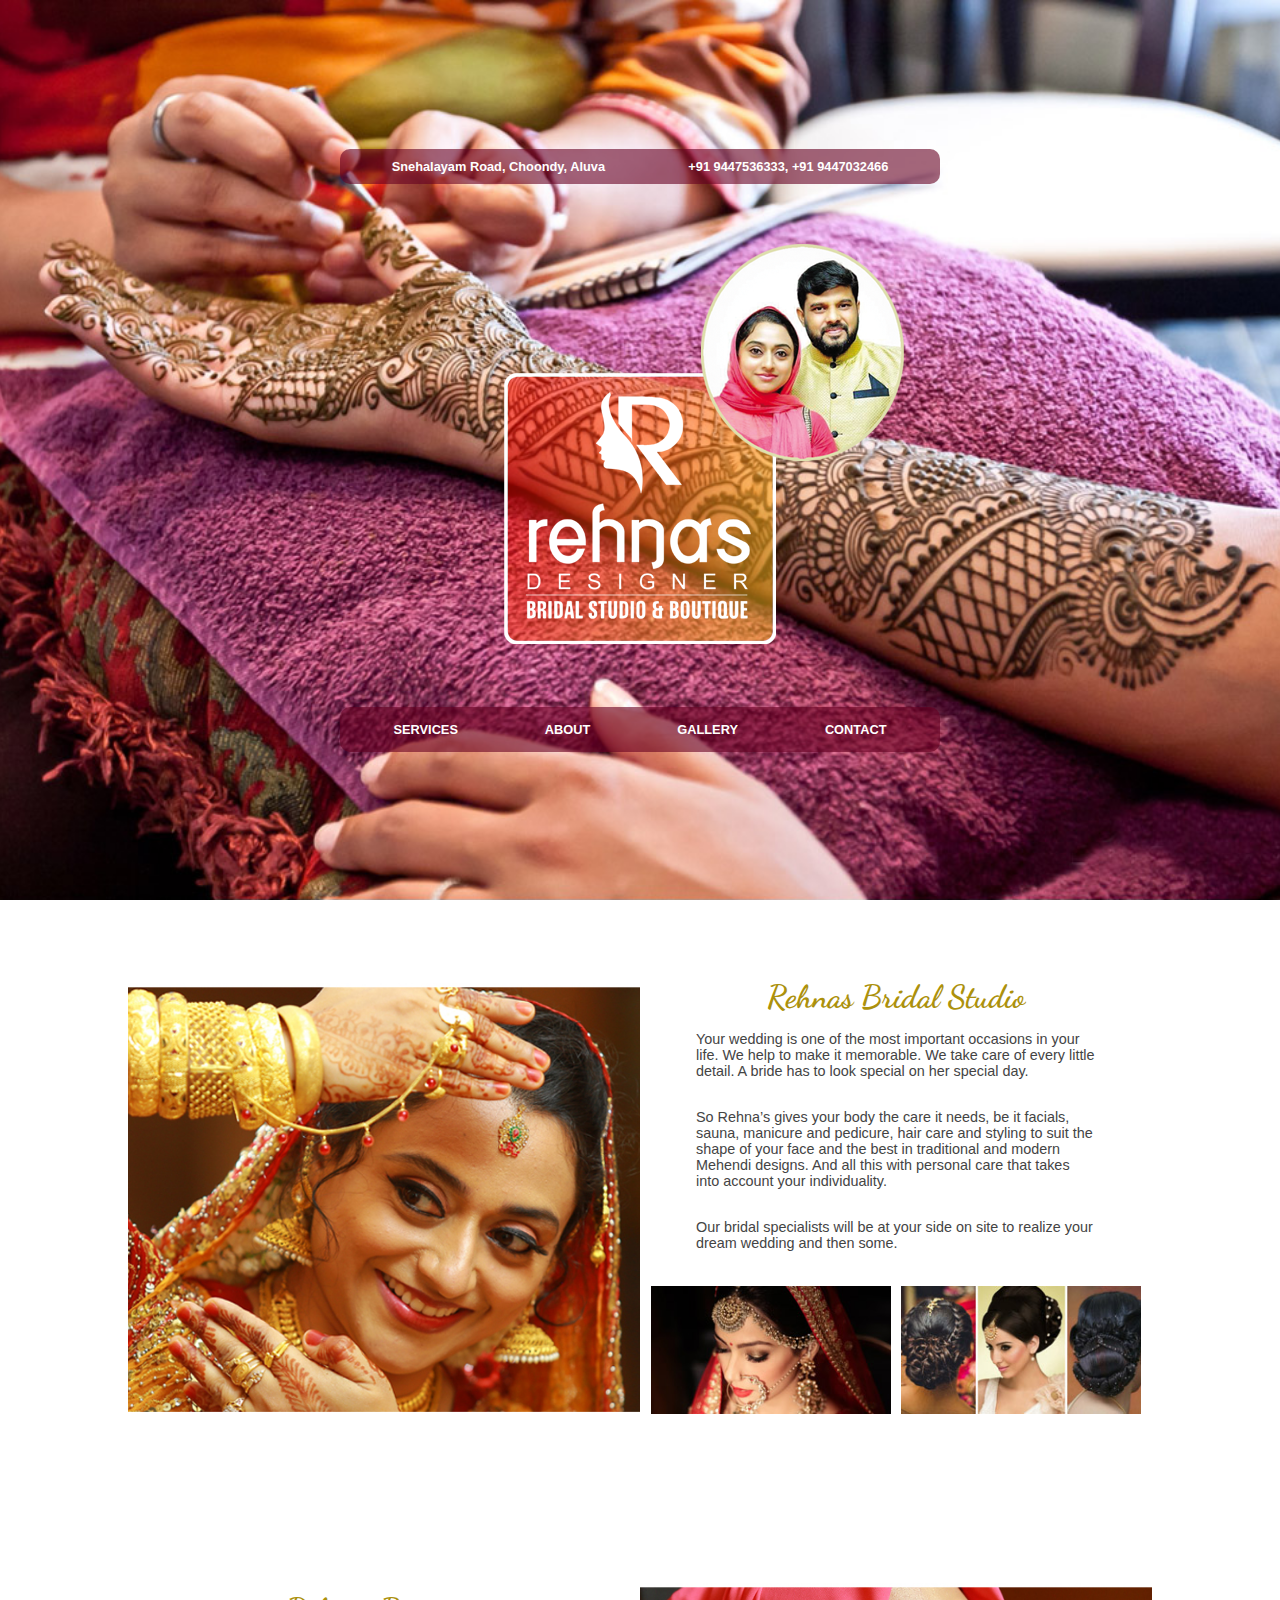
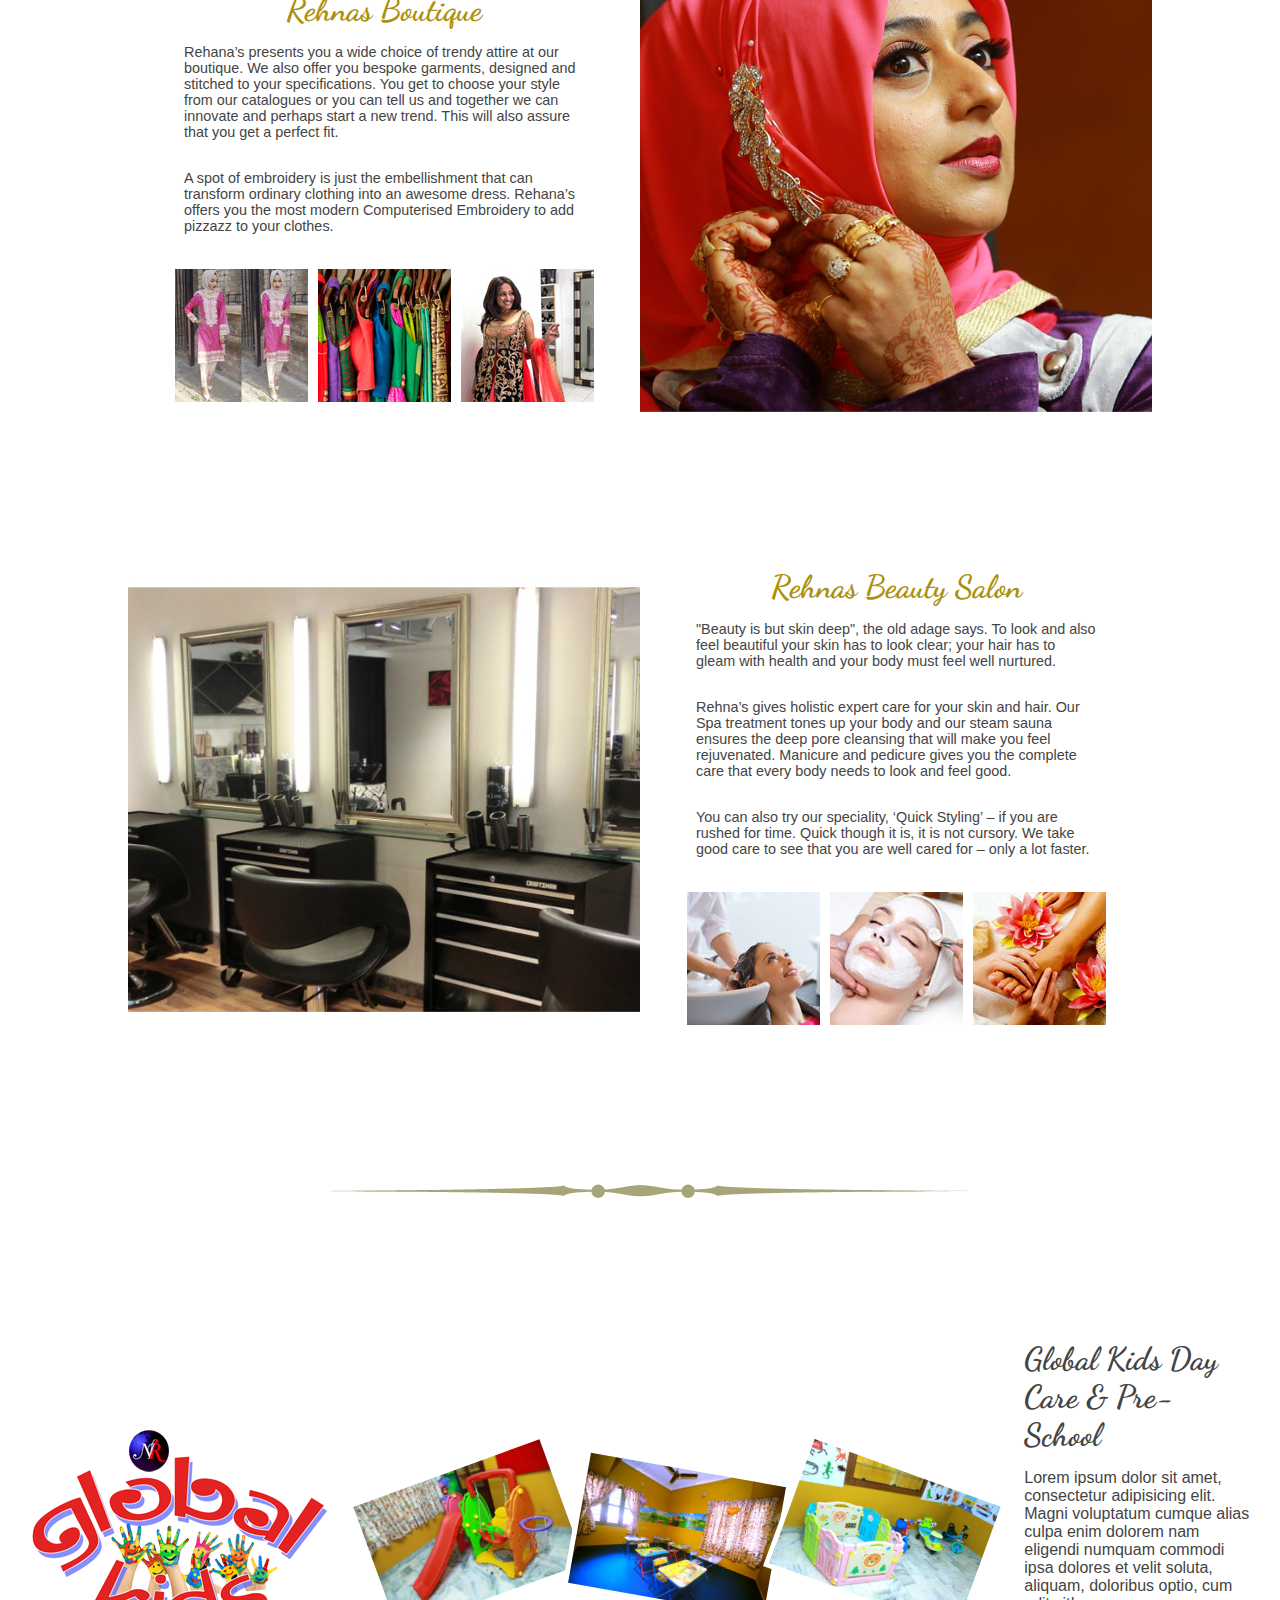
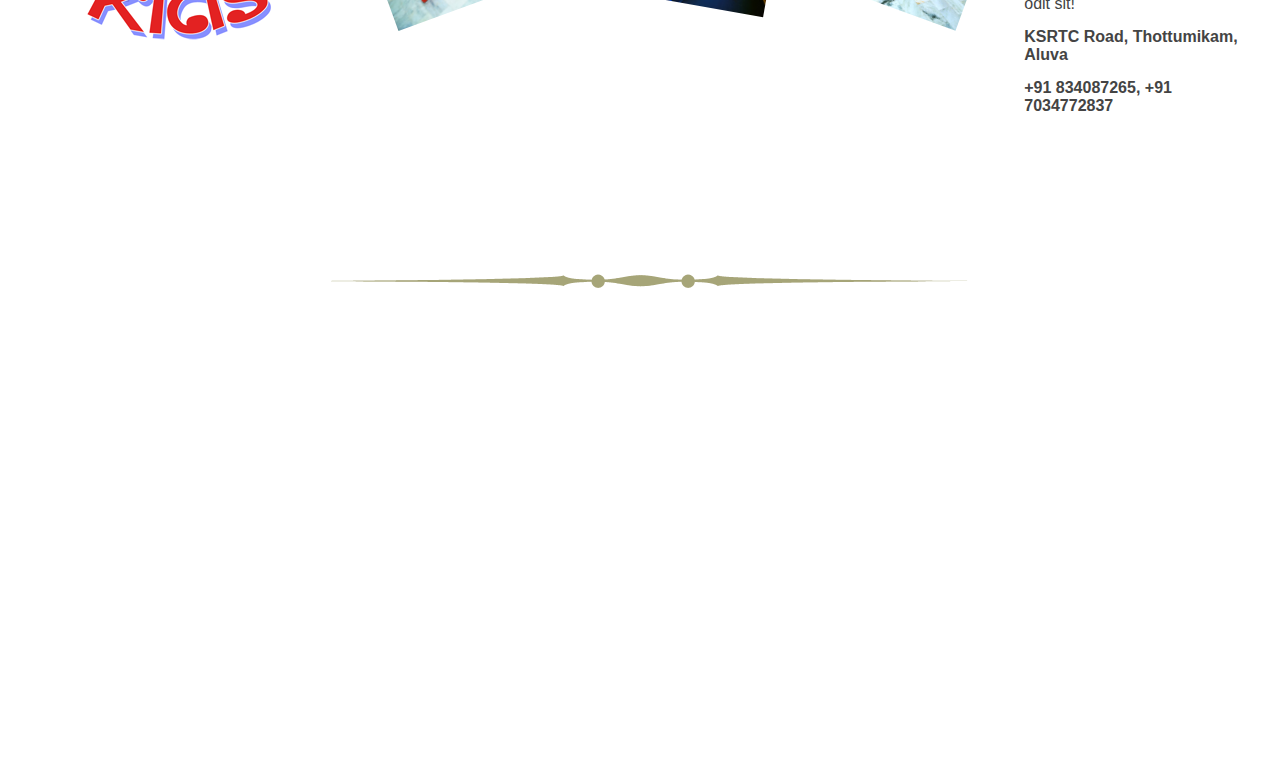
<file: index.html>
<!DOCTYPE html>
<html lang="en">
<head>
    <meta charset="UTF-8">
    <meta name="viewport" content="width=device-width, initial-scale=1">
    
    <!-- ICON -->    
    <link rel="apple-touch-icon" sizes="57x57" href="icon/apple-icon-57x57.png">
    <link rel="apple-touch-icon" sizes="60x60" href="icon/apple-icon-60x60.png">
    <link rel="apple-touch-icon" sizes="72x72" href="icon/apple-icon-72x72.png">
    <link rel="apple-touch-icon" sizes="76x76" href="icon/apple-icon-76x76.png">
    <link rel="apple-touch-icon" sizes="114x114" href="icon/apple-icon-114x114.png">
    <link rel="apple-touch-icon" sizes="120x120" href="icon/apple-icon-120x120.png">
    <link rel="apple-touch-icon" sizes="144x144" href="icon/apple-icon-144x144.png">
    <link rel="apple-touch-icon" sizes="152x152" href="icon/apple-icon-152x152.png">
    <link rel="apple-touch-icon" sizes="180x180" href="icon/apple-icon-180x180.png">
    <link rel="icon" type="image/png" sizes="192x192"  href="icon/android-icon-192x192.png">
    <link rel="icon" type="image/png" sizes="32x32" href="icon/favicon-32x32.png">
    <link rel="icon" type="image/png" sizes="96x96" href="icon/favicon-96x96.png">
    <link rel="icon" type="image/png" sizes="16x16" href="icon/favicon-16x16.png">
    <link rel="manifest" href="icon/manifest.json">
    <meta name="msapplication-TileColor" content="#ffffff">
    <meta name="msapplication-TileImage" content="icon/ms-icon-144x144.png">
    <meta name="theme-color" content="#ffffff">
    
    <link rel="stylesheet" href="css/rehnas.css">
    <link rel="stylesheet" href="css/slideshow.css">
    
    <title>Rehnas Designer - Bridal Studio | Boutique | Beauty Salon</title>
</head>
<body>
   
<header class="intro-header">
       
    <div class="slideshow">
        <div class="slideshow-image"></div>
        <div class="slideshow-image"></div>
        <div class="slideshow-image"></div>
    </div>
        
    <div class="block-w_half">
        <div class="add-contact">
            <div class="address">Snehalayam Road, Choondy, Aluva</div>
            <div class="phone">+91 9447536333, +91 9447032466</div>
        </div>

        <div class="logo">
            <img src="images/logo_big.png" alt="rehnas designer logo">
        </div>

        <nav class="intro-nav">
            <div class="nav-toggle">menu</div>
            <div class="drop-dwn">
                <a href="services.html">services</a>    
                <div class="intro-service-links">
                    <a href="#" class="service-link">
                        <span>Rehnas Bridal Studio</span>
                    </a>

                    <a href="#" class="service-link">
                        <span>Rehnas Boutique</span>
                    </a>

                    <a href="#" class="service-link">
                        <span>Rehnas Beauty Salon</span>
                    </a>
                </div>
            </div>
            <a href="about.html">about</a>
            <a href="gallery.html">gallery</a>
            <a href="contact.html">contact</a>
        </nav>
    </div>
    
<!--
    <div class="intro-img">
        <img src="images/intro-head_bg.png" alt="">
        <p class="intro-msg">
            Navas' &amp; Rehna welcomes you.
        </p>
    </div>
-->
</header>
   
<section class="intro-services">
   <div class="intro-service-block">
        <div class="intro-service-content">
            <h2>Rehnas Bridal Studio</h2>
            <p>
                Your wedding is one of the most important occasions in your life. We help to make it memorable. We take care of every little detail. A bride has to look special on her special day.
            </p>
            <p>
                So Rehna’s gives your body the care it needs, be it facials, sauna, manicure and pedicure, hair care and styling to suit the shape of your face and the best in traditional and modern Mehendi designs. And all this with personal care that takes into account your individuality.
            </p>
            <p>
                Our bridal specialists will be at your side on site to realize your dream wedding and then some.
            </p>
            <div class="service-promo">
                <div>
                    <img src="images/service-promo-bride01.jpg" alt="">
                </div>
                <div>
                    <img src="images/service-promo-bride02.jpg" alt="">
                </div>   
            </div>
        </div>
   </div>

   <div class="intro-service-block">
        <div class="intro-service-content">
            <h2>Rehnas Boutique</h2>
            <p>
                Rehana’s presents you a wide choice of trendy attire at our boutique. We also offer you bespoke garments, designed and stitched to your specifications. You get to choose your style from our catalogues or you can tell us and together we can innovate and perhaps start a new trend. This will also assure that you get a perfect fit.
            </p>
            <p>
                A spot of embroidery is just the embellishment that can transform ordinary clothing into an awesome dress. Rehana’s offers you the most modern Computerised Embroidery to add pizzazz to your clothes.
            </p>
            <div class="service-promo">
                <div>
                    <img src="images/service-promo-boutique01.jpg" alt="">
                </div>
                <div>
                    <img src="images/service-promo-boutique02.jpg" alt="">
                </div>                
                <div>
                    <img src="images/service-promo-boutique03.jpg" alt="">
                </div>
            </div>
        </div>
   </div>

   <div class="intro-service-block">
        <div class="intro-service-content">
            <h2>Rehnas Beauty Salon</h2>
            <p>
                "Beauty is but skin deep", the old adage says. To look and also feel beautiful your skin has to look clear; your hair has to gleam with health and your body must feel well nurtured.
            </p>
            <p>
                Rehna’s gives holistic expert care for your skin and hair. Our Spa treatment tones up your body and our steam sauna ensures the deep pore cleansing that will make you feel rejuvenated. Manicure and pedicure gives you the complete care that every body needs to look and feel good.
            </p>
            <p>
                You can also try our speciality, ‘Quick Styling’ – if you are rushed for time. Quick though it is, it is not cursory. We take good care to see that you are well cared for – only a lot faster.
            </p>
            <div class="service-promo">
                <div>
                    <img src="images/service-promo01.jpg" alt="">
                </div>
                <div>
                    <img src="images/service-promo02.jpg" alt="">
                </div>                
                <div>
                    <img src="images/service-promo03.jpg" alt="">
                </div>
            </div>
        </div>
   </div>
</section>

<hr class="section-seperator">

<section class="global-kids-banner">
    <div class="logo">
        <img src="images/global-kids-logo.png" alt="">
    </div>
    <div class="global-kids-pics">
        <div class="gbk-item">
            <img src="images/global-kids_item01.jpg" alt="">
        </div>
        <div class="gbk-item">
            <img src="images/global-kids_item02.jpg" alt="">
        </div>
        <div class="gbk-item">
            <img src="images/global-kids_item03.jpg" alt="">
        </div>
    </div>
    <div class="global-kids-content">
        <h2>Global Kids Day Care &amp; Pre-School</h2>        
        <p class="gbk-deets"> 
            Lorem ipsum dolor sit amet, consectetur adipisicing elit. Magni voluptatum cumque alias culpa enim dolorem nam eligendi numquam commodi ipsa dolores et velit soluta, aliquam, doloribus optio, cum odit sit!
        </p>     
        <p class="gbk-deets">
            <b>KSRTC Road, Thottumikam, Aluva</b>
        </p> 
        <p class="gbk-deets">
            <b>+91 834087265, +91 7034772837</b>
        </p>
    </div>
</section>

<hr class="section-seperator">
   
<footer class="main-footer">
    
</footer>
    
<script src="js/jq.js"></script>
<script>
    function debugLayout(t,e) {
        t == "on" ? $(e).css("outline", "1px solid red") : $(e).css("outline", "0");
    }
    
    $("body").on("keydown", function(e){
        if(e.keyCode == 65) {
            debugLayout("on","*");
            }
        if(e.keyCode == 83) {
            debugLayout("off","*");
            }
    });
    
    $(".nav-toggle").on("click",function(){
        $(".intro-nav").toggleClass("open-nav"); 
        if ($(this).html() == "close") {
            $(this).html("menu");
            } else {
                $(this).html("close");
            }
    });
    
    $(function () {
	
		var header = $('.block-w_half');
        
		var mark = $('.intro-service-links');
	
        var top = mark.offset().top - parseFloat(mark.css('margin-top').replace(/auto/, 0));

        $(window).on('scroll', function(event) {
            // what the y position of the scroll is
            var y = $(this).scrollTop();

            // whether that's below the form
            if (y >= top) {
                // if so, ad the fixed class
                if ( header.is('.fixed-header') ) {
                    return;
                    $(".block-w_half .logo img").attr("src", "images/logo_small.png")
                }
                header.addClass('fixed-header');
                $(".block-w_half .logo img").attr("src", "images/logo_small.png")
            } else {
                // otherwise remove it
                header.removeClass('fixed-header');
                $(".block-w_half .logo img").attr("src", "images/logo_big.png")
            }
        });

    });
</script>

</body>
</html>
</file>
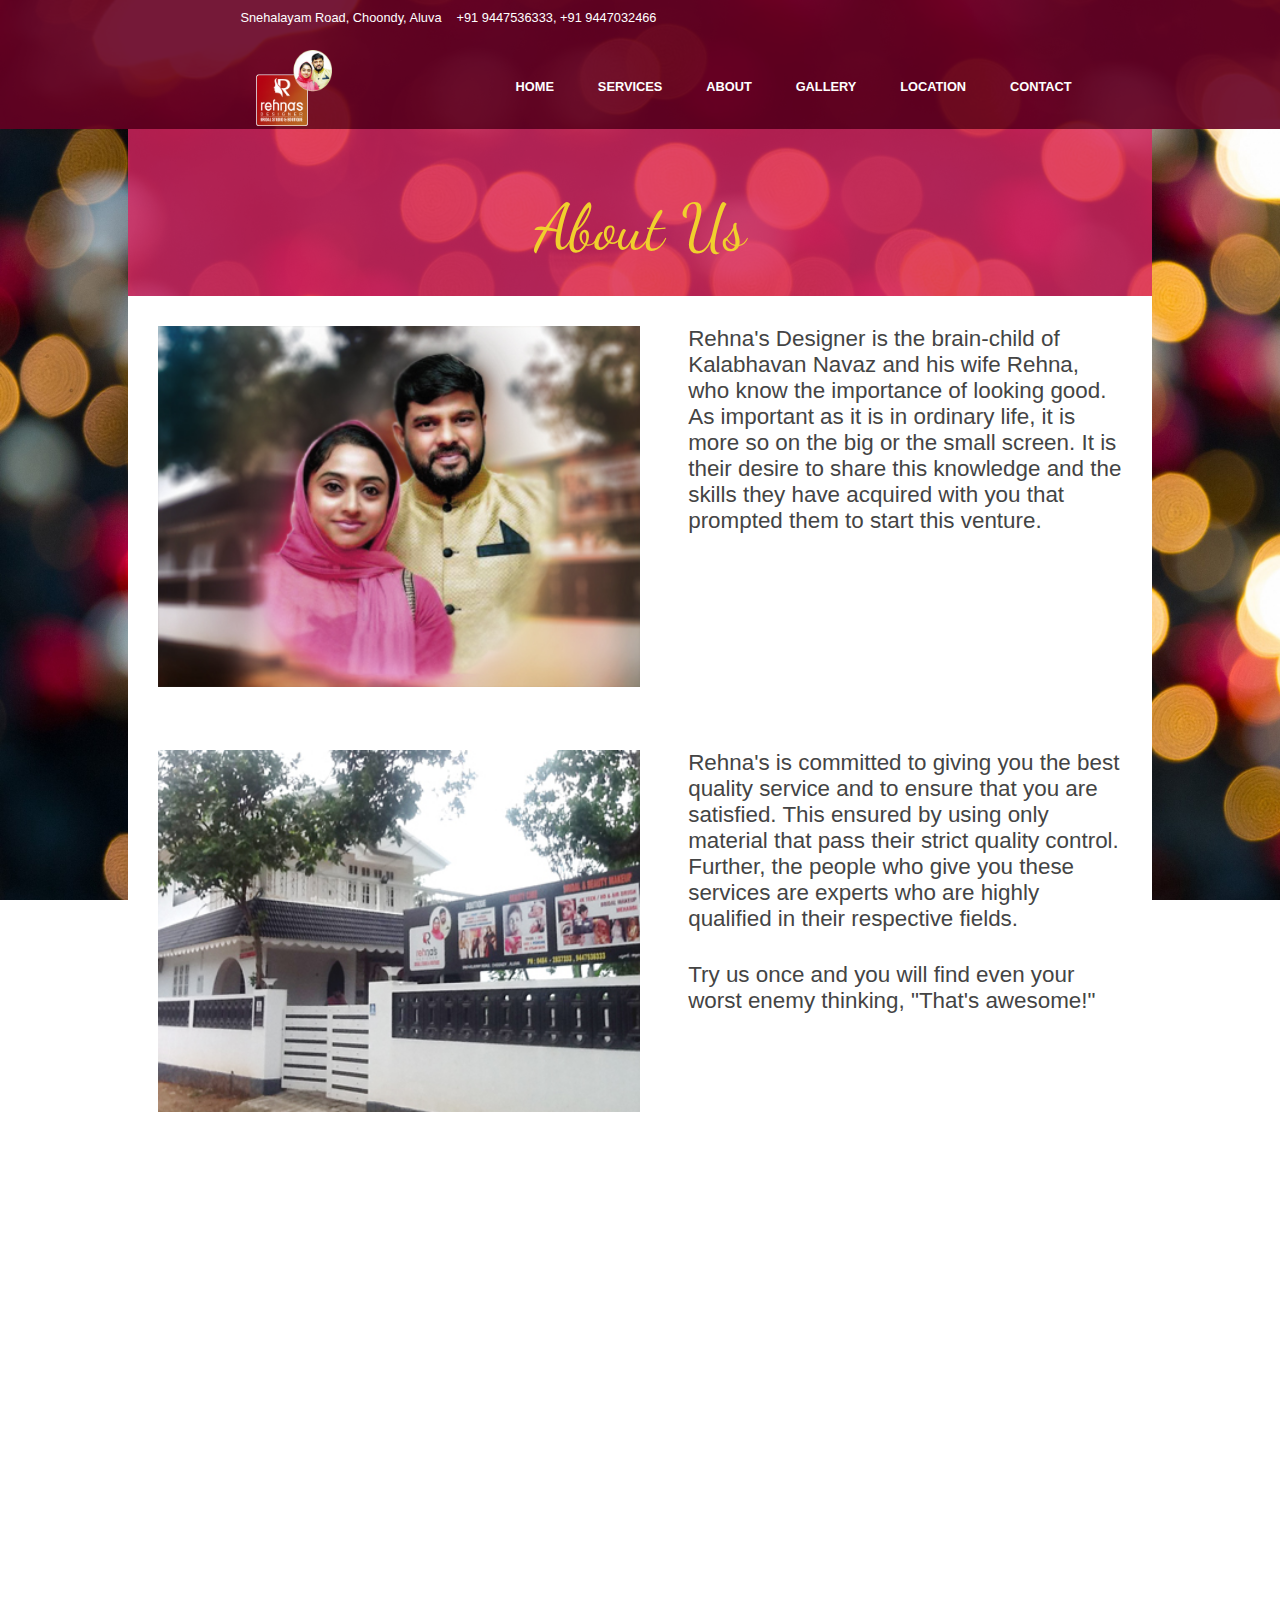
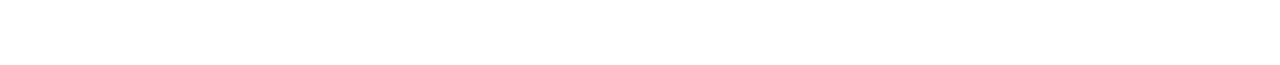
<file: about.html>
<!DOCTYPE html>
<html lang="en">
<head>
    <meta charset="UTF-8">
    <meta name="viewport" content="width=device-width, initial-scale=1">
    
    <!-- ICON -->    
    <link rel="apple-touch-icon" sizes="57x57" href="icon/apple-icon-57x57.png">
    <link rel="apple-touch-icon" sizes="60x60" href="icon/apple-icon-60x60.png">
    <link rel="apple-touch-icon" sizes="72x72" href="icon/apple-icon-72x72.png">
    <link rel="apple-touch-icon" sizes="76x76" href="icon/apple-icon-76x76.png">
    <link rel="apple-touch-icon" sizes="114x114" href="icon/apple-icon-114x114.png">
    <link rel="apple-touch-icon" sizes="120x120" href="icon/apple-icon-120x120.png">
    <link rel="apple-touch-icon" sizes="144x144" href="icon/apple-icon-144x144.png">
    <link rel="apple-touch-icon" sizes="152x152" href="icon/apple-icon-152x152.png">
    <link rel="apple-touch-icon" sizes="180x180" href="icon/apple-icon-180x180.png">
    <link rel="icon" type="image/png" sizes="192x192"  href="icon/android-icon-192x192.png">
    <link rel="icon" type="image/png" sizes="32x32" href="icon/favicon-32x32.png">
    <link rel="icon" type="image/png" sizes="96x96" href="icon/favicon-96x96.png">
    <link rel="icon" type="image/png" sizes="16x16" href="icon/favicon-16x16.png">
    <link rel="manifest" href="icon/manifest.json">
    <meta name="msapplication-TileColor" content="#ffffff">
    <meta name="msapplication-TileImage" content="icon/ms-icon-144x144.png">
    <meta name="theme-color" content="#ffffff">
    
    <link rel="stylesheet" href="css/rehnas.css">
    
    
    <title>Rehnas Designer - Bridal Studio | Boutique | Beauty Salon</title>
</head>

<body class="secondary-page_about">
   
<section class="main-header">
       
        <div class="add-contact">
            <div class="address">Snehalayam Road, Choondy, Aluva</div>
            <div class="phone">+91 9447536333, +91 9447032466</div>
        </div>

        <a href="index.html" class="logo">
            <img src="images/logo_big.png" alt="rehnas designer logo">
        </a>

        <nav class="main-nav">
            <div class="nav-toggle">menu</div>
            <a href="index.html">home</a>
            <div class="drop-dwn">
                <a href="services.html">services</a>    
                <div class="intro-service-links">
                    <a href="#" class="service-link">
                        <span>Rehnas Bridal Studio</span>
                    </a>

                    <a href="#" class="service-link">
                        <span>Rehnas Boutique</span>
                    </a>

                    <a href="#" class="service-link">
                        <span>Rehnas Beauty Salon</span>
                    </a>
                </div>
            </div>
            <a href="about.html">about</a>
            <a href="#">gallery</a>
            <a href="#">location</a>
            <a href="contact.html">contact</a>
        </nav>
</section>
   
<section class="content-container">
    <header>
        <h1>About Us</h1>
    </header>
    
    <div class="content">
        <section class="content-section">
           <div class="content-section_text">
                <div class="section">
                    <div class="about-img">
                        <img src="images/about_img.jpg" alt="">
                    </div>
                    <div class="text">
                        <p>
                            Rehna's Designer is the brain-child of Kalabhavan Navaz and his wife Rehna, who know the importance of looking good. As important as it is in ordinary life, it is more so on the big or the small screen. It is their desire to share this knowledge and the skills they have acquired with you that prompted them to start this venture.
                        </p>
                    </div>
                    <div class="about-img">
                        <img src="images/about_img02.jpg" alt="">
                    </div>
                    <div class="text">
                        <p>
                            Rehna's is committed to giving you the best quality service and to ensure that you are satisfied. This ensured by using only material that pass their strict quality control. Further, the people who give you these services are experts who are highly qualified in their respective fields. 
                        </p>
                        <p>
                            Try us once and you will find even your worst enemy thinking, "That's awesome!"
                        </p>
                    </div>
                </div>
                <div class="map">
                    <iframe src="https://www.google.com/maps/embed?pb=!1m18!1m12!1m3!1d3928.1855305896825!2d76.3677213146569!3d10.083879274351508!2m3!1f0!2f0!3f0!3m2!1i1024!2i768!4f13.1!3m3!1m2!1s0x0%3A0x0!2zMTDCsDA1JzAxLjkiTiA3NsKwMjInMTEuNyJF!5e0!3m2!1sen!2sin!4v1498222714538" frameborder="0" style="border:0" allowfullscreen></iframe>
                </div>
            </div>
        </section>
    </div>
</section>
    
<script src="js/jq.js"></script>
<script>
    function debugLayout(t,e) {
        t == "on" ? $(e).css("outline", "1px solid red") : $(e).css("outline", "0");
    }
    
    $("body").on("keydown", function(e){
        if(e.keyCode == 65) {
            debugLayout("on","*");
            }
        if(e.keyCode == 83) {
            debugLayout("off","*");
            }
    });
    
    $(".nav-toggle").on("click",function(){
        $(".main-nav").toggleClass("open-nav"); 
        if ($(this).html() == "close") {
            $(this).html("menu");
            } else {
                $(this).html("close");
            }
    });
    
    $(function () {
	
		var header = $('.main-header');
        
		var mark = $('.main-nav');
	
        var top = mark.offset().top - parseFloat(mark.css('margin-top').replace(/auto/, 0));

        $(window).on('scroll', function(event) {
            // what the y position of the scroll is
            var y = $(this).scrollTop();

            // whether that's below the form
            if (y >= top) {
                // if so, ad the fixed class
                if ( header.is('.fixed-header') ) {
                    return;
                    $(".main-header .logo img").attr("src", "images/logo_small.png")
                }
                header.addClass('fixed-header');
                $(".main-header .logo img").attr("src", "images/logo_small.png")
            } else {
                // otherwise remove it
                header.removeClass('fixed-header');
                $(".main-header .logo img").attr("src", "images/logo_big.png")
            }
        });

    });
</script>

</body>
</html>
</file>
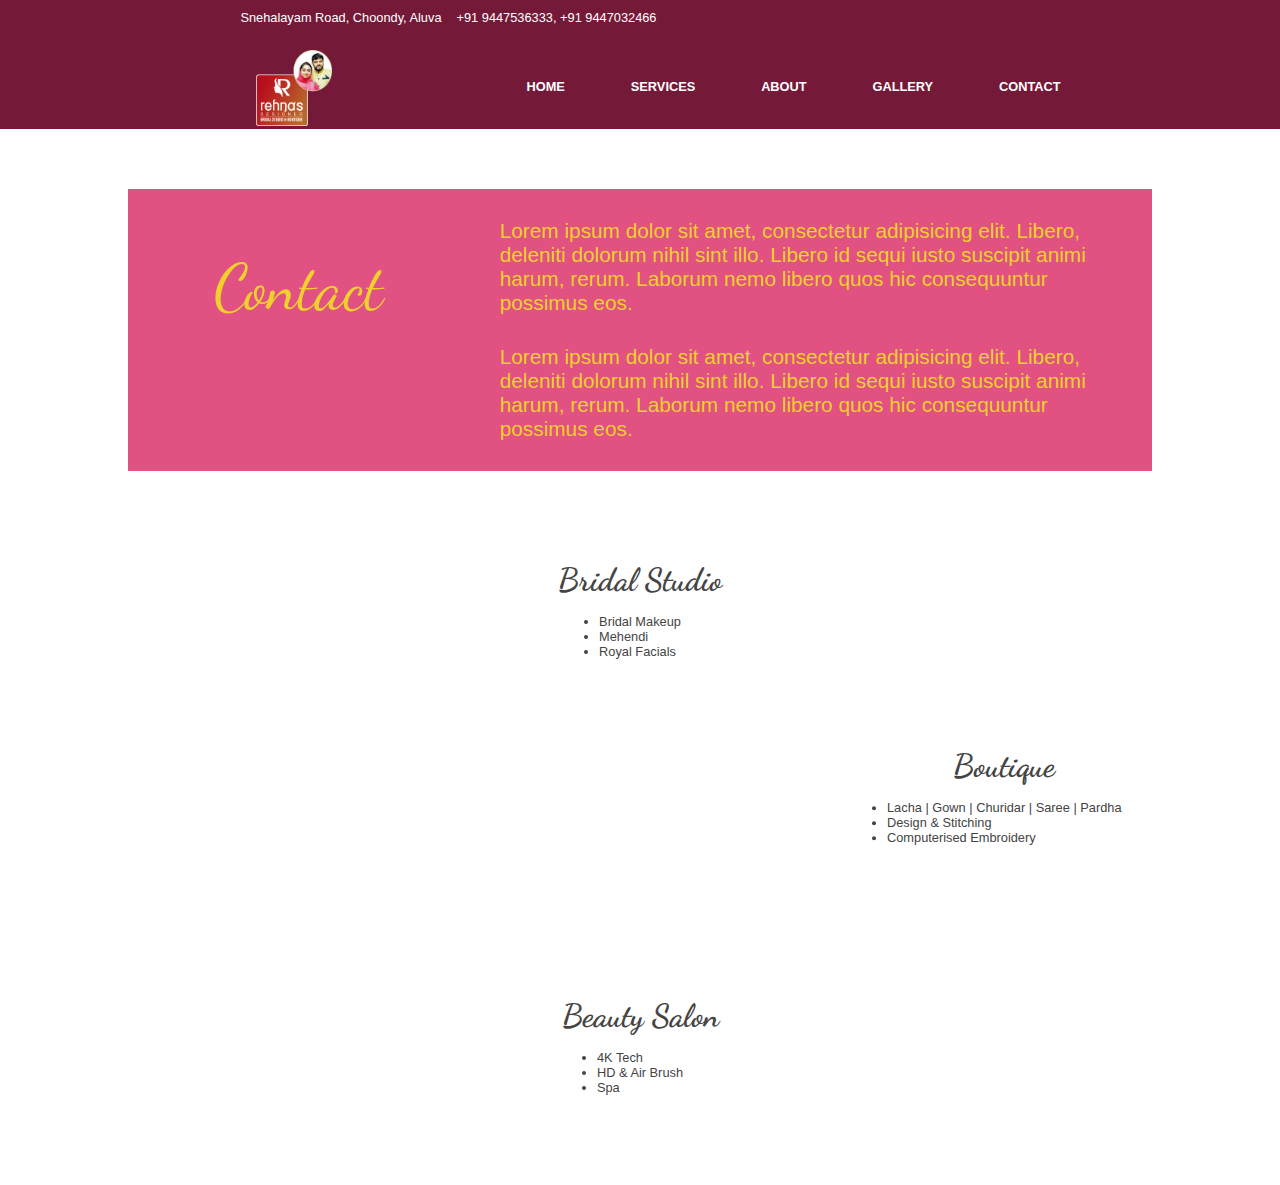
<file: contact.html>
<!DOCTYPE html>
<html lang="en">
<head>
    <meta charset="UTF-8">
    
    <!-- ICON -->    
    <link rel="apple-touch-icon" sizes="57x57" href="icon/apple-icon-57x57.png">
    <link rel="apple-touch-icon" sizes="60x60" href="icon/apple-icon-60x60.png">
    <link rel="apple-touch-icon" sizes="72x72" href="icon/apple-icon-72x72.png">
    <link rel="apple-touch-icon" sizes="76x76" href="icon/apple-icon-76x76.png">
    <link rel="apple-touch-icon" sizes="114x114" href="icon/apple-icon-114x114.png">
    <link rel="apple-touch-icon" sizes="120x120" href="icon/apple-icon-120x120.png">
    <link rel="apple-touch-icon" sizes="144x144" href="icon/apple-icon-144x144.png">
    <link rel="apple-touch-icon" sizes="152x152" href="icon/apple-icon-152x152.png">
    <link rel="apple-touch-icon" sizes="180x180" href="icon/apple-icon-180x180.png">
    <link rel="icon" type="image/png" sizes="192x192"  href="icon/android-icon-192x192.png">
    <link rel="icon" type="image/png" sizes="32x32" href="icon/favicon-32x32.png">
    <link rel="icon" type="image/png" sizes="96x96" href="icon/favicon-96x96.png">
    <link rel="icon" type="image/png" sizes="16x16" href="icon/favicon-16x16.png">
    <link rel="manifest" href="icon/manifest.json">
    <meta name="msapplication-TileColor" content="#ffffff">
    <meta name="msapplication-TileImage" content="icon/ms-icon-144x144.png">
    <meta name="theme-color" content="#ffffff">
    
    <link rel="stylesheet" href="css/rehnas.css">
    
    <title>Rehnas Designer - Bridal Studio | Boutique | Beauty Salon</title>
</head>

<body class="secondary-page_contact">
   
<section class="main-header">
        <div class="add-contact">
            <div class="address">Snehalayam Road, Choondy, Aluva</div>
            <div class="phone">+91 9447536333, +91 9447032466</div>
        </div>

        <a href="index.html" class="logo">
            <img src="images/logo_big.png" alt="rehnas designer logo">
        </a>

        <nav class="main-nav">
            <a href="index.html">home</a>
            <div class="drop-dwn">
                <a href="services.html">services</a>    
                <div class="intro-service-links">
                    <a href="#" class="service-link">
                        <span>Rehnas Bridal Studio</span>
                    </a>

                    <a href="#" class="service-link">
                        <span>Rehnas Boutique</span>
                    </a>

                    <a href="#" class="service-link">
                        <span>Rehnas Beauty Salon</span>
                    </a>
                </div>
            </div>
            <a href="about.html">about</a>
            <a href="gallery.html">gallery</a>
            <a href="contact.html">contact</a>
        </nav>
</section>
   
<section class="content-container">
    <header>
        <h1>Contact</h1>
        <div class="header-text">
            <p>
                Lorem ipsum dolor sit amet, consectetur adipisicing elit. Libero, deleniti dolorum nihil sint illo. Libero id sequi iusto suscipit animi harum, rerum. Laborum nemo libero quos hic consequuntur possimus eos.
            </p>
            <p>
                Lorem ipsum dolor sit amet, consectetur adipisicing elit. Libero, deleniti dolorum nihil sint illo. Libero id sequi iusto suscipit animi harum, rerum. Laborum nemo libero quos hic consequuntur possimus eos.
            </p>
        </div>
    </header>
    
    <div class="content">
        <section class="content-section bridal">
           <div class="content-section_text">
                <h2>Bridal Studio</h2>
                <ul>
                    <li>Bridal Makeup</li>
                    <li>Mehendi</li>
                    <li>Royal Facials</li>
                </ul>
            </div>
        </section>
        <section class="content-section boutique">
           <div class="content-section_text">
                <h2>Boutique</h2>
                <ul>
                    <li>Lacha | Gown | Churidar | Saree | Pardha</li>
                    <li>Design &amp; Stitching</li>
                    <li>Computerised Embroidery</li>
                </ul>
            </div>
        </section>
        <section class="content-section beauty">
           <div class="content-section_text">
                <h2>Beauty Salon</h2>
                <ul>
                    <li>4K Tech</li>
                    <li>HD &amp; Air Brush</li>
                    <li>Spa</li>
                </ul>
            </div>
        </section>
    </div>
</section>
    
<script src="js/jq.js"></script>
<script>
    function debugLayout(t,e) {
        t == "on" ? $(e).css("outline", "1px solid red") : $(e).css("outline", "0");
    }
    
    $("body").on("keydown", function(e){
        if(e.keyCode == 65) {
            debugLayout("on","*");
            }
        if(e.keyCode == 83) {
            debugLayout("off","*");
            }
    });
</script>

</body>
</html>
</file>
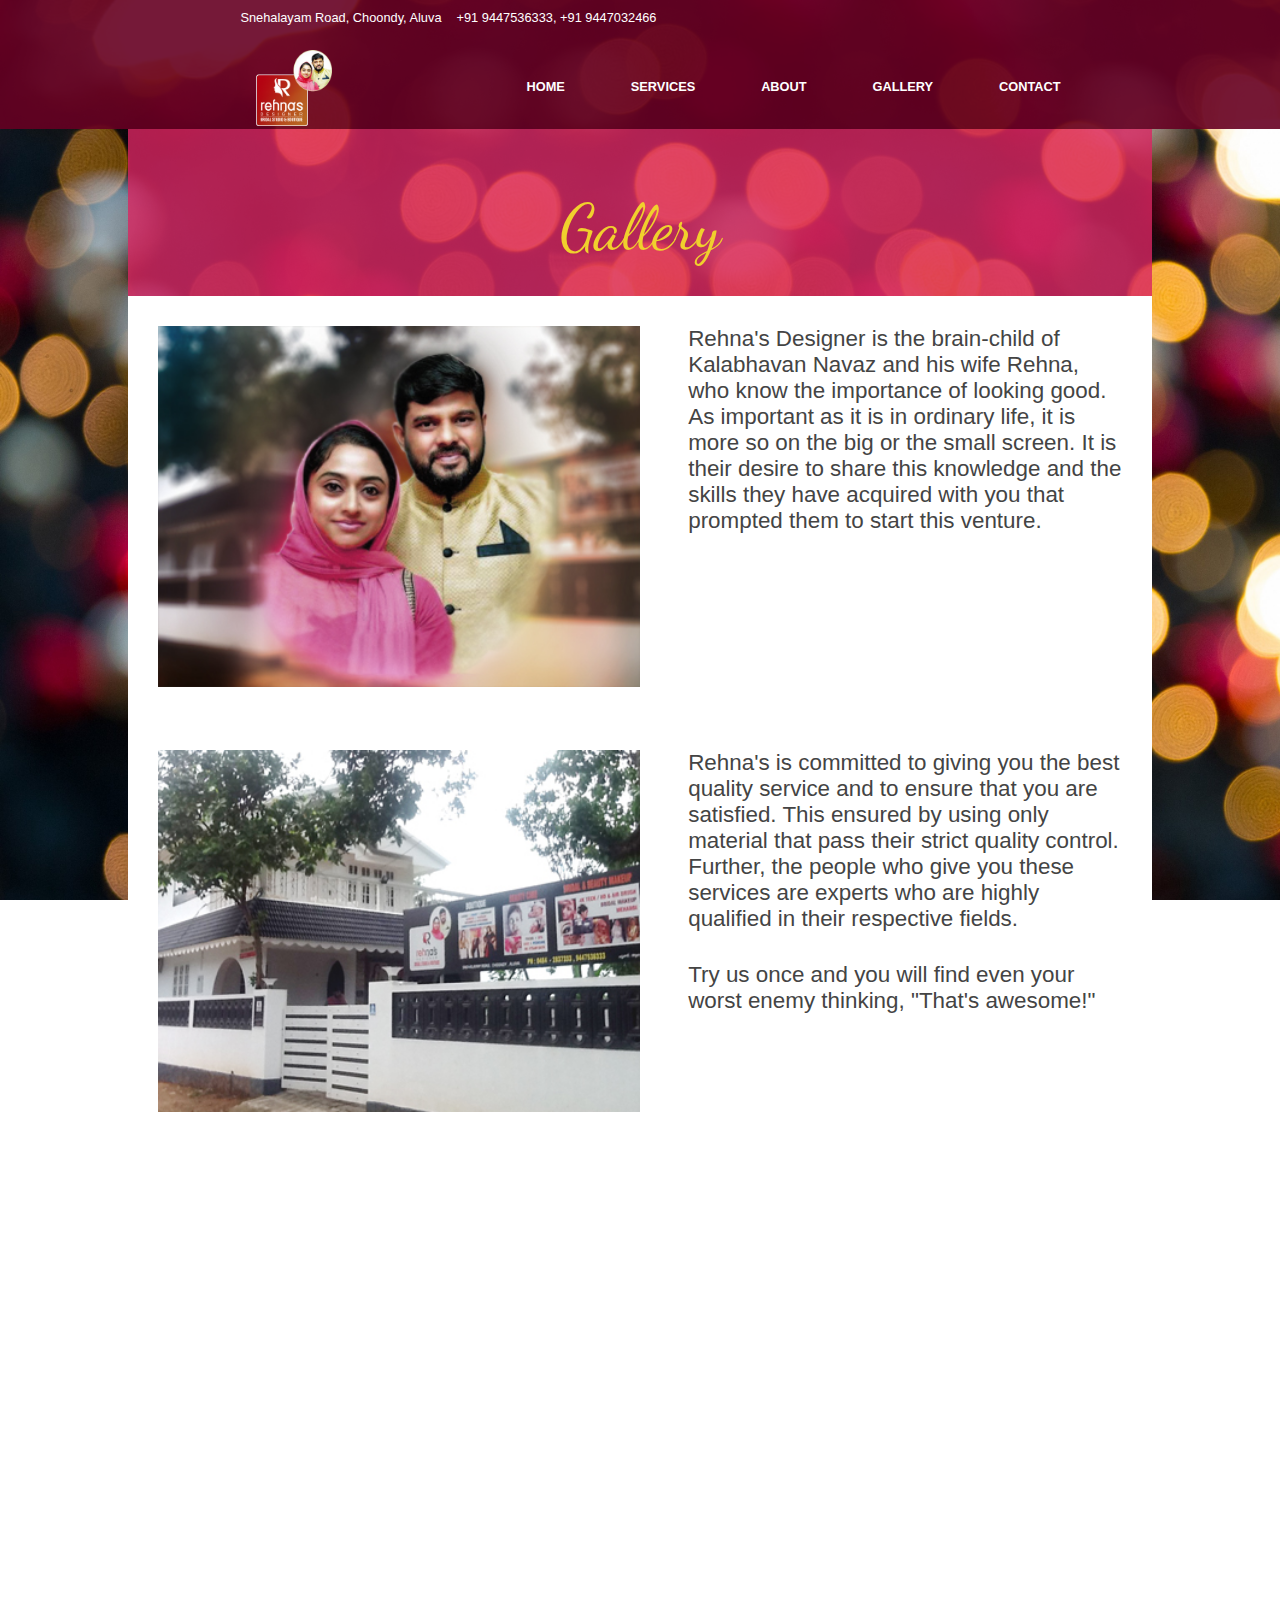
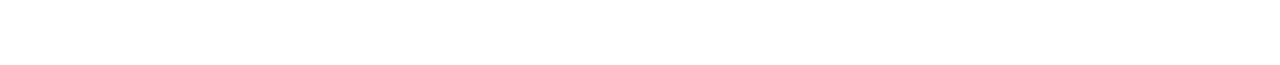
<file: gallery.html>
<!DOCTYPE html>
<html lang="en">
<head>
    <meta charset="UTF-8">
    <meta name="viewport" content="width=device-width, initial-scale=1">
    
    <!-- ICON -->    
    <link rel="apple-touch-icon" sizes="57x57" href="icon/apple-icon-57x57.png">
    <link rel="apple-touch-icon" sizes="60x60" href="icon/apple-icon-60x60.png">
    <link rel="apple-touch-icon" sizes="72x72" href="icon/apple-icon-72x72.png">
    <link rel="apple-touch-icon" sizes="76x76" href="icon/apple-icon-76x76.png">
    <link rel="apple-touch-icon" sizes="114x114" href="icon/apple-icon-114x114.png">
    <link rel="apple-touch-icon" sizes="120x120" href="icon/apple-icon-120x120.png">
    <link rel="apple-touch-icon" sizes="144x144" href="icon/apple-icon-144x144.png">
    <link rel="apple-touch-icon" sizes="152x152" href="icon/apple-icon-152x152.png">
    <link rel="apple-touch-icon" sizes="180x180" href="icon/apple-icon-180x180.png">
    <link rel="icon" type="image/png" sizes="192x192"  href="icon/android-icon-192x192.png">
    <link rel="icon" type="image/png" sizes="32x32" href="icon/favicon-32x32.png">
    <link rel="icon" type="image/png" sizes="96x96" href="icon/favicon-96x96.png">
    <link rel="icon" type="image/png" sizes="16x16" href="icon/favicon-16x16.png">
    <link rel="manifest" href="icon/manifest.json">
    <meta name="msapplication-TileColor" content="#ffffff">
    <meta name="msapplication-TileImage" content="icon/ms-icon-144x144.png">
    <meta name="theme-color" content="#ffffff">
    
    <link rel="stylesheet" href="css/rehnas.css">
    
    
    <title>Rehnas Designer - Bridal Studio | Boutique | Beauty Salon</title>
</head>

<body class="secondary-page_about">
   
<section class="main-header">
       
        <div class="add-contact">
            <div class="address">Snehalayam Road, Choondy, Aluva</div>
            <div class="phone">+91 9447536333, +91 9447032466</div>
        </div>

        <a href="index.html" class="logo">
            <img src="images/logo_big.png" alt="rehnas designer logo">
        </a>

        <nav class="main-nav">
            <div class="nav-toggle">menu</div>
            <a href="index.html">home</a>
            <div class="drop-dwn">
                <a href="services.html">services</a>    
                <div class="intro-service-links">
                    <a href="#" class="service-link">
                        <span>Rehnas Bridal Studio</span>
                    </a>

                    <a href="#" class="service-link">
                        <span>Rehnas Boutique</span>
                    </a>

                    <a href="#" class="service-link">
                        <span>Rehnas Beauty Salon</span>
                    </a>
                </div>
            </div>
            <a href="about.html">about</a>
            <a href="gallery.html">gallery</a>
            <a href="contact.html">contact</a>
        </nav>
</section>
   
<section class="content-container">
    <header>
        <h1>Gallery</h1>
    </header>
    
    <div class="content">
        <section class="content-section">
           <div class="content-section_text">
                <div class="section">
                    <div class="about-img">
                        <img src="images/about_img.jpg" alt="">
                    </div>
                    <div class="text">
                        <p>
                            Rehna's Designer is the brain-child of Kalabhavan Navaz and his wife Rehna, who know the importance of looking good. As important as it is in ordinary life, it is more so on the big or the small screen. It is their desire to share this knowledge and the skills they have acquired with you that prompted them to start this venture.
                        </p>
                    </div>
                    <div class="about-img">
                        <img src="images/about_img02.jpg" alt="">
                    </div>
                    <div class="text">
                        <p>
                            Rehna's is committed to giving you the best quality service and to ensure that you are satisfied. This ensured by using only material that pass their strict quality control. Further, the people who give you these services are experts who are highly qualified in their respective fields. 
                        </p>
                        <p>
                            Try us once and you will find even your worst enemy thinking, "That's awesome!"
                        </p>
                    </div>
                </div>
                <div class="map">
                    <iframe src="https://www.google.com/maps/embed?pb=!1m18!1m12!1m3!1d3928.1855305896825!2d76.3677213146569!3d10.083879274351508!2m3!1f0!2f0!3f0!3m2!1i1024!2i768!4f13.1!3m3!1m2!1s0x0%3A0x0!2zMTDCsDA1JzAxLjkiTiA3NsKwMjInMTEuNyJF!5e0!3m2!1sen!2sin!4v1498222714538" frameborder="0" style="border:0" allowfullscreen></iframe>
                </div>
            </div>
        </section>
    </div>
</section>
    
<script src="js/jq.js"></script>
<script>
    function debugLayout(t,e) {
        t == "on" ? $(e).css("outline", "1px solid red") : $(e).css("outline", "0");
    }
    
    $("body").on("keydown", function(e){
        if(e.keyCode == 65) {
            debugLayout("on","*");
            }
        if(e.keyCode == 83) {
            debugLayout("off","*");
            }
    });
    
    $(".nav-toggle").on("click",function(){
        $(".main-nav").toggleClass("open-nav"); 
        if ($(this).html() == "close") {
            $(this).html("menu");
            } else {
                $(this).html("close");
            }
    });
    
    $(function () {
	
		var header = $('.main-header');
        
		var mark = $('.main-nav');
	
        var top = mark.offset().top - parseFloat(mark.css('margin-top').replace(/auto/, 0));

        $(window).on('scroll', function(event) {
            // what the y position of the scroll is
            var y = $(this).scrollTop();

            // whether that's below the form
            if (y >= top) {
                // if so, ad the fixed class
                if ( header.is('.fixed-header') ) {
                    return;
                    $(".main-header .logo img").attr("src", "images/logo_small.png")
                }
                header.addClass('fixed-header');
                $(".main-header .logo img").attr("src", "images/logo_small.png")
            } else {
                // otherwise remove it
                header.removeClass('fixed-header');
                $(".main-header .logo img").attr("src", "images/logo_big.png")
            }
        });

    });
</script>

</body>
</html>
</file>
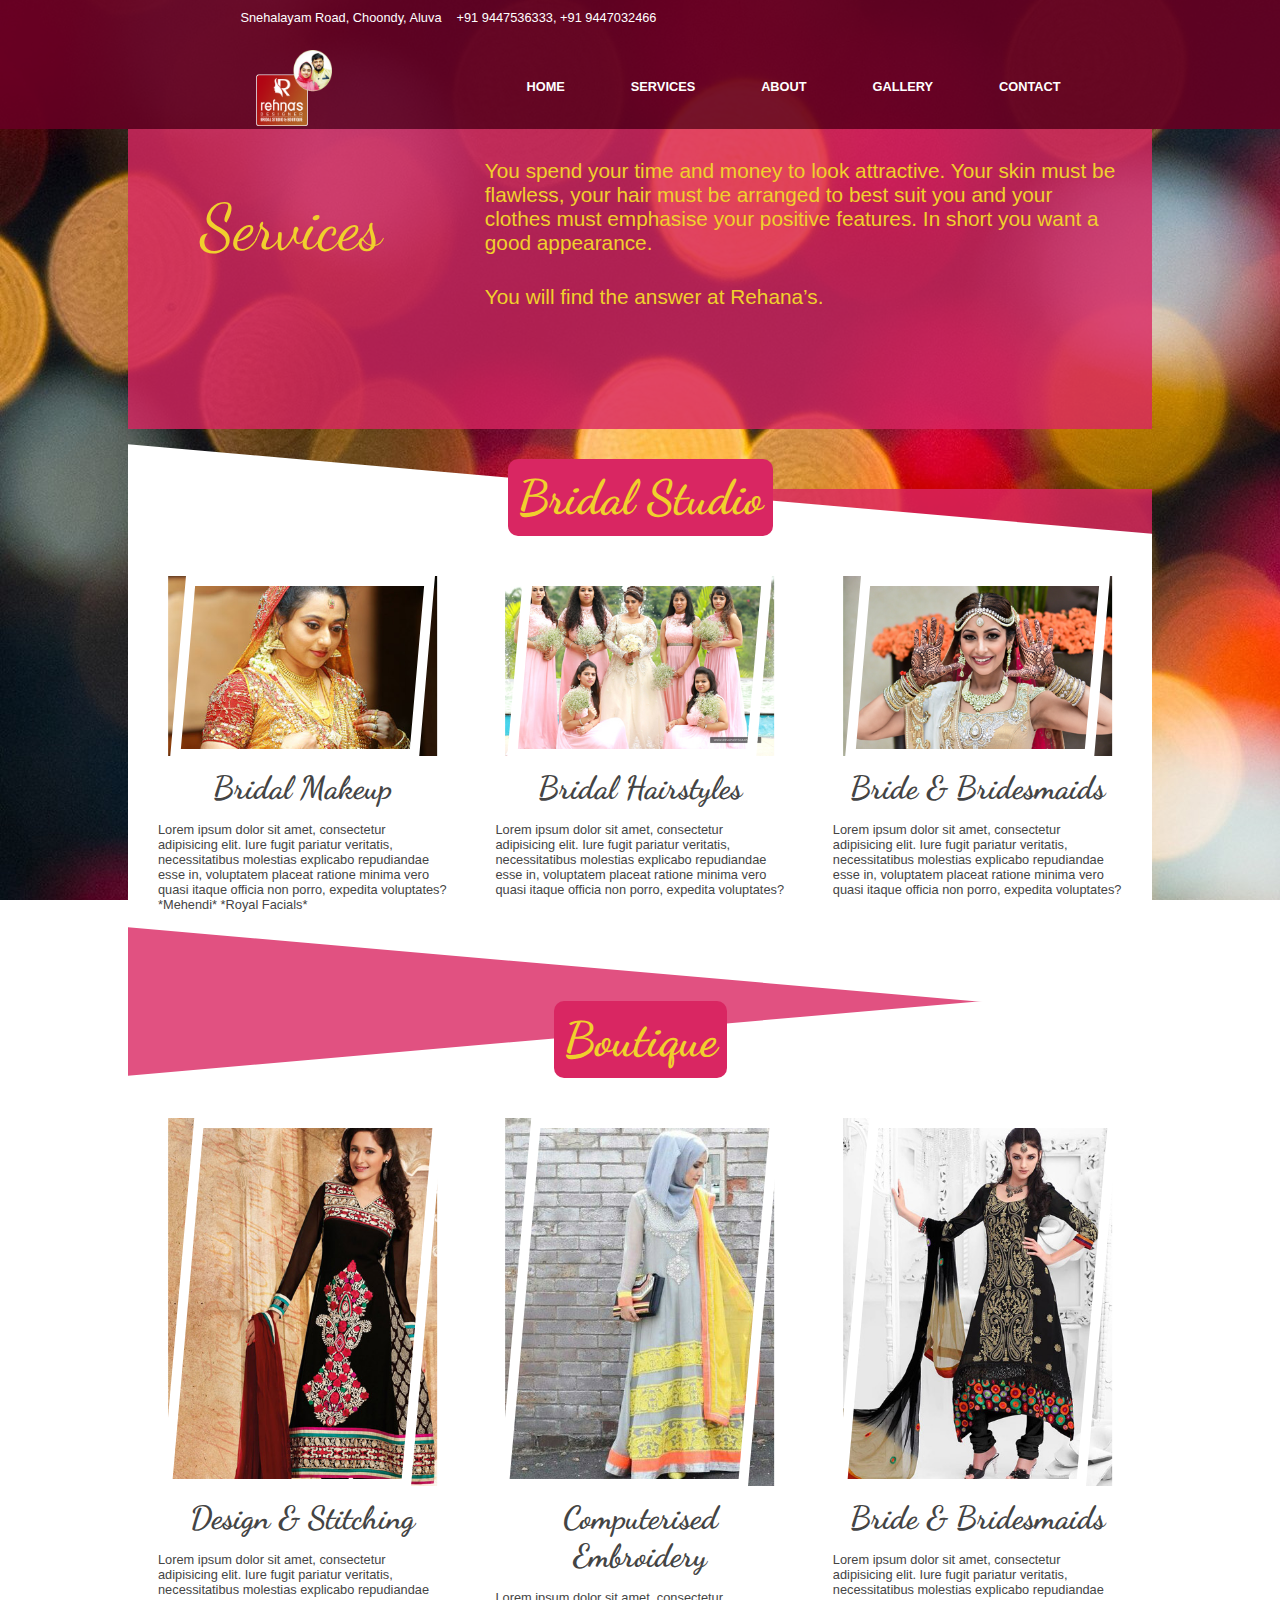
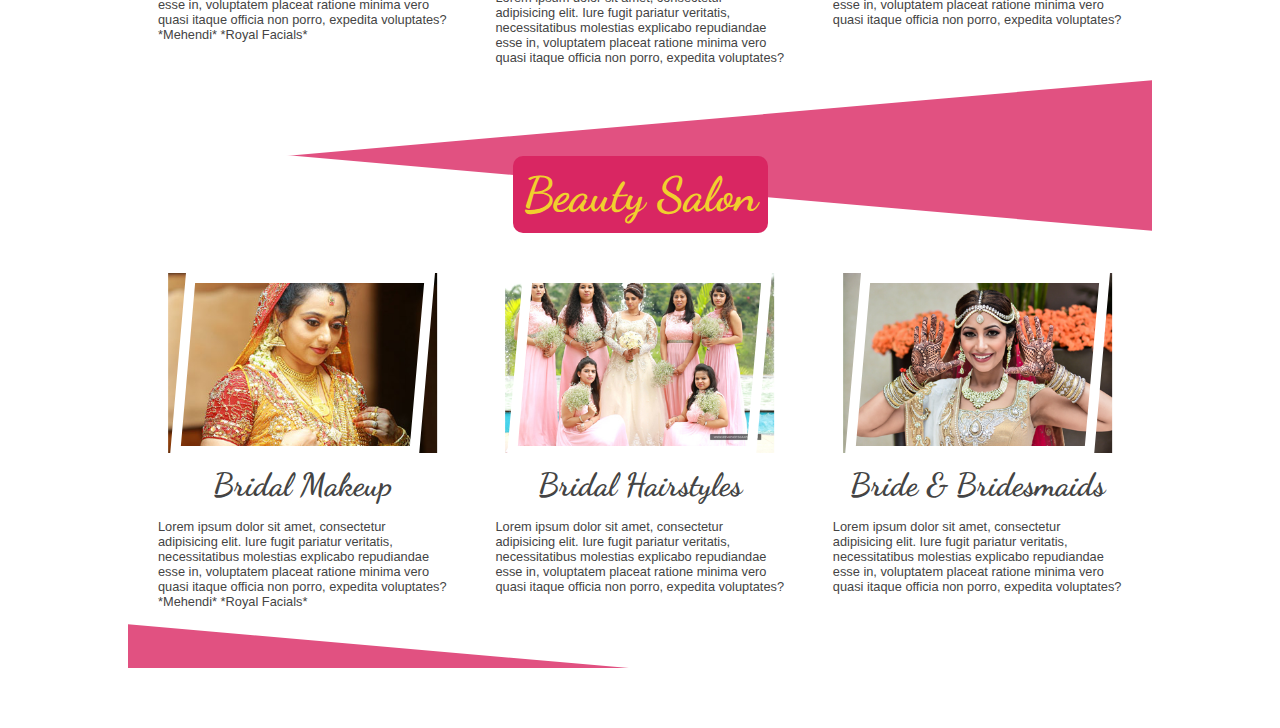
<file: services.html>
<!DOCTYPE html>
<html lang="en">
<head>
    <meta charset="UTF-8">
    <meta name="viewport" content="width=device-width, initial-scale=1">
    
    <!-- ICON -->    
    <link rel="apple-touch-icon" sizes="57x57" href="icon/apple-icon-57x57.png">
    <link rel="apple-touch-icon" sizes="60x60" href="icon/apple-icon-60x60.png">
    <link rel="apple-touch-icon" sizes="72x72" href="icon/apple-icon-72x72.png">
    <link rel="apple-touch-icon" sizes="76x76" href="icon/apple-icon-76x76.png">
    <link rel="apple-touch-icon" sizes="114x114" href="icon/apple-icon-114x114.png">
    <link rel="apple-touch-icon" sizes="120x120" href="icon/apple-icon-120x120.png">
    <link rel="apple-touch-icon" sizes="144x144" href="icon/apple-icon-144x144.png">
    <link rel="apple-touch-icon" sizes="152x152" href="icon/apple-icon-152x152.png">
    <link rel="apple-touch-icon" sizes="180x180" href="icon/apple-icon-180x180.png">
    <link rel="icon" type="image/png" sizes="192x192"  href="icon/android-icon-192x192.png">
    <link rel="icon" type="image/png" sizes="32x32" href="icon/favicon-32x32.png">
    <link rel="icon" type="image/png" sizes="96x96" href="icon/favicon-96x96.png">
    <link rel="icon" type="image/png" sizes="16x16" href="icon/favicon-16x16.png">
    <link rel="manifest" href="icon/manifest.json">
    <meta name="msapplication-TileColor" content="#ffffff">
    <meta name="msapplication-TileImage" content="icon/ms-icon-144x144.png">
    <meta name="theme-color" content="#ffffff">
    
    <link rel="stylesheet" href="css/rehnas.css">
    
    
    <title>Rehnas Designer - Bridal Studio | Boutique | Beauty Salon</title>
</head>

<body class="secondary-page_services">
   
<section class="main-header">
       
        <div class="add-contact">
            <div class="address">Snehalayam Road, Choondy, Aluva</div>
            <div class="phone">+91 9447536333, +91 9447032466</div>
        </div>

        <a href="index.html" class="logo">
            <img src="images/logo_big.png" alt="rehnas designer logo">
        </a>

        <nav class="main-nav">
            <div class="nav-toggle">menu</div>
            <a href="index.html">home</a>
            <div class="drop-dwn">
                <a href="services.html">services</a>    
                <div class="intro-service-links">
                    <a href="#" class="service-link">
                        <span>Rehnas Bridal Studio</span>
                    </a>

                    <a href="#" class="service-link">
                        <span>Rehnas Boutique</span>
                    </a>

                    <a href="#" class="service-link">
                        <span>Rehnas Beauty Salon</span>
                    </a>
                </div>
            </div>
            <a href="about.html">about</a>
            <a href="gallery.html">gallery</a>
            <a href="contact.html">contact</a>
        </nav>
</section>
   
<section class="content-container">
    <header>
        <h1>Services</h1>
        <div class="header-text">
            <p>
                You spend your time and money to look attractive. Your skin must be flawless, your hair must be arranged to best suit you and your clothes must emphasise your positive features. In short you want a good appearance.
            </p>
            <p>
                You will find the answer at Rehana’s.
            </p>
        </div>
    </header>
    
    <div class="content">
        <section class="content-section bridal">
           <div class="content-section_text">
                <h2>Bridal Studio</h2>
                <div class="section">
                    <div>
                        <div class="image">
                            <img src="images/bridal-m.jpg" alt="">
                        </div>
                        <h3>Bridal Makeup</h3>
                        <p>
                            Lorem ipsum dolor sit amet, consectetur adipisicing elit. Iure fugit pariatur veritatis, necessitatibus molestias explicabo repudiandae esse in, voluptatem placeat ratione minima vero quasi itaque officia non porro, expedita voluptates? *Mehendi* *Royal Facials*
                        </p>
                    </div>
                    <div>
                        <div class="image">
                            <img src="images/bridal-ch.jpg" alt="">
                        </div>
                        <h3>Bridal Hairstyles</h3>
                        <p>
                            Lorem ipsum dolor sit amet, consectetur adipisicing elit. Iure fugit pariatur veritatis, necessitatibus molestias explicabo repudiandae esse in, voluptatem placeat ratione minima vero quasi itaque officia non porro, expedita voluptates?
                        </p>
                    </div>
                    <div>
                        <div class="image">
                            <img src="images/bridal-h.jpg" alt="">
                        </div>
                        <h3>Bride &amp; Bridesmaids</h3>
                        <p>
                            Lorem ipsum dolor sit amet, consectetur adipisicing elit. Iure fugit pariatur veritatis, necessitatibus molestias explicabo repudiandae esse in, voluptatem placeat ratione minima vero quasi itaque officia non porro, expedita voluptates?
                        </p>
                    </div>
                </div>
            </div>
        </section>
        <section class="content-section boutique">
           <div class="content-section_text">
                <h2>Boutique</h2>
                <div class="section">
                    <div>
                        <div class="image">
                            <img src="images/boutique-01.jpg" alt="">
                        </div>
                        <h3>Design &amp; Stitching</h3>
                        <p>
                            Lorem ipsum dolor sit amet, consectetur adipisicing elit. Iure fugit pariatur veritatis, necessitatibus molestias explicabo repudiandae esse in, voluptatem placeat ratione minima vero quasi itaque officia non porro, expedita voluptates? *Mehendi* *Royal Facials*
                        </p>
                    </div>
                    <div>
                        <div class="image">
                            <img src="images/boutique-02.jpg" alt="">
                        </div>
                        <h3>Computerised Embroidery</h3>
                        <p>
                            Lorem ipsum dolor sit amet, consectetur adipisicing elit. Iure fugit pariatur veritatis, necessitatibus molestias explicabo repudiandae esse in, voluptatem placeat ratione minima vero quasi itaque officia non porro, expedita voluptates?
                        </p>
                    </div>
                    <div>
                        <div class="image">
                            <img src="images/boutique-03.jpg" alt="">
                        </div>
                        <h3>Bride &amp; Bridesmaids</h3>
                        <p>
                            Lorem ipsum dolor sit amet, consectetur adipisicing elit. Iure fugit pariatur veritatis, necessitatibus molestias explicabo repudiandae esse in, voluptatem placeat ratione minima vero quasi itaque officia non porro, expedita voluptates?
                        </p>
                    </div>
                </div>
            </div>
        </section>
        <section class="content-section beauty">
           <div class="content-section_text">
                <h2>Beauty Salon</h2>
                <div class="section">
                    <div>
                        <div class="image">
                            <img src="images/bridal-m.jpg" alt="">
                        </div>
                        <h3>Bridal Makeup</h3>
                        <p>
                            Lorem ipsum dolor sit amet, consectetur adipisicing elit. Iure fugit pariatur veritatis, necessitatibus molestias explicabo repudiandae esse in, voluptatem placeat ratione minima vero quasi itaque officia non porro, expedita voluptates? *Mehendi* *Royal Facials*
                        </p>
                    </div>
                    <div>
                        <div class="image">
                            <img src="images/bridal-ch.jpg" alt="">
                        </div>
                        <h3>Bridal Hairstyles</h3>
                        <p>
                            Lorem ipsum dolor sit amet, consectetur adipisicing elit. Iure fugit pariatur veritatis, necessitatibus molestias explicabo repudiandae esse in, voluptatem placeat ratione minima vero quasi itaque officia non porro, expedita voluptates?
                        </p>
                    </div>
                    <div>                       
                        <div class="image">
                            <img src="images/bridal-h.jpg" alt="">
                        </div>
                        <h3>Bride &amp; Bridesmaids</h3>
                        <p>
                            Lorem ipsum dolor sit amet, consectetur adipisicing elit. Iure fugit pariatur veritatis, necessitatibus molestias explicabo repudiandae esse in, voluptatem placeat ratione minima vero quasi itaque officia non porro, expedita voluptates?
                        </p>
                    </div>
                </div>
            </div>
        </section>
    </div>
</section>
    
<script src="js/jq.js"></script>
<script>
    function debugLayout(t,e) {
        t == "on" ? $(e).css("outline", "1px solid red") : $(e).css("outline", "0");
    }
    
    $("body").on("keydown", function(e){
        if(e.keyCode == 65) {
            debugLayout("on","*");
            }
        if(e.keyCode == 83) {
            debugLayout("off","*");
            }
    });
    
    $(".nav-toggle").on("click",function(){
        $(".main-nav").toggleClass("open-nav"); 
        if ($(this).html() == "close") {
            $(this).html("menu");
            } else {
                $(this).html("close");
            }
    });
    
    $(function () {
	
		var header = $('.main-header');
        
		var mark = $('.content-container');
	
        var top = mark.offset().top - parseFloat(mark.css('margin-top').replace(/auto/, 0));

        $(window).on('scroll', function(event) {
            // what the y position of the scroll is
            var y = $(this).scrollTop();

            // whether that's below the form
            if (y >= top) {
                // if so, ad the fixed class
                if ( header.is('.fixed-header') ) {
                    return;
                    $(".main-header .logo img").attr("src", "images/logo_small.png")
                }
                header.addClass('fixed-header');
                $(".main-header .logo img").attr("src", "images/logo_small.png")
            } else {
                // otherwise remove it
                header.removeClass('fixed-header');
                $(".main-header .logo img").attr("src", "images/logo_big.png")
            }
        });

    });
</script>

</body>
</html>
</file>
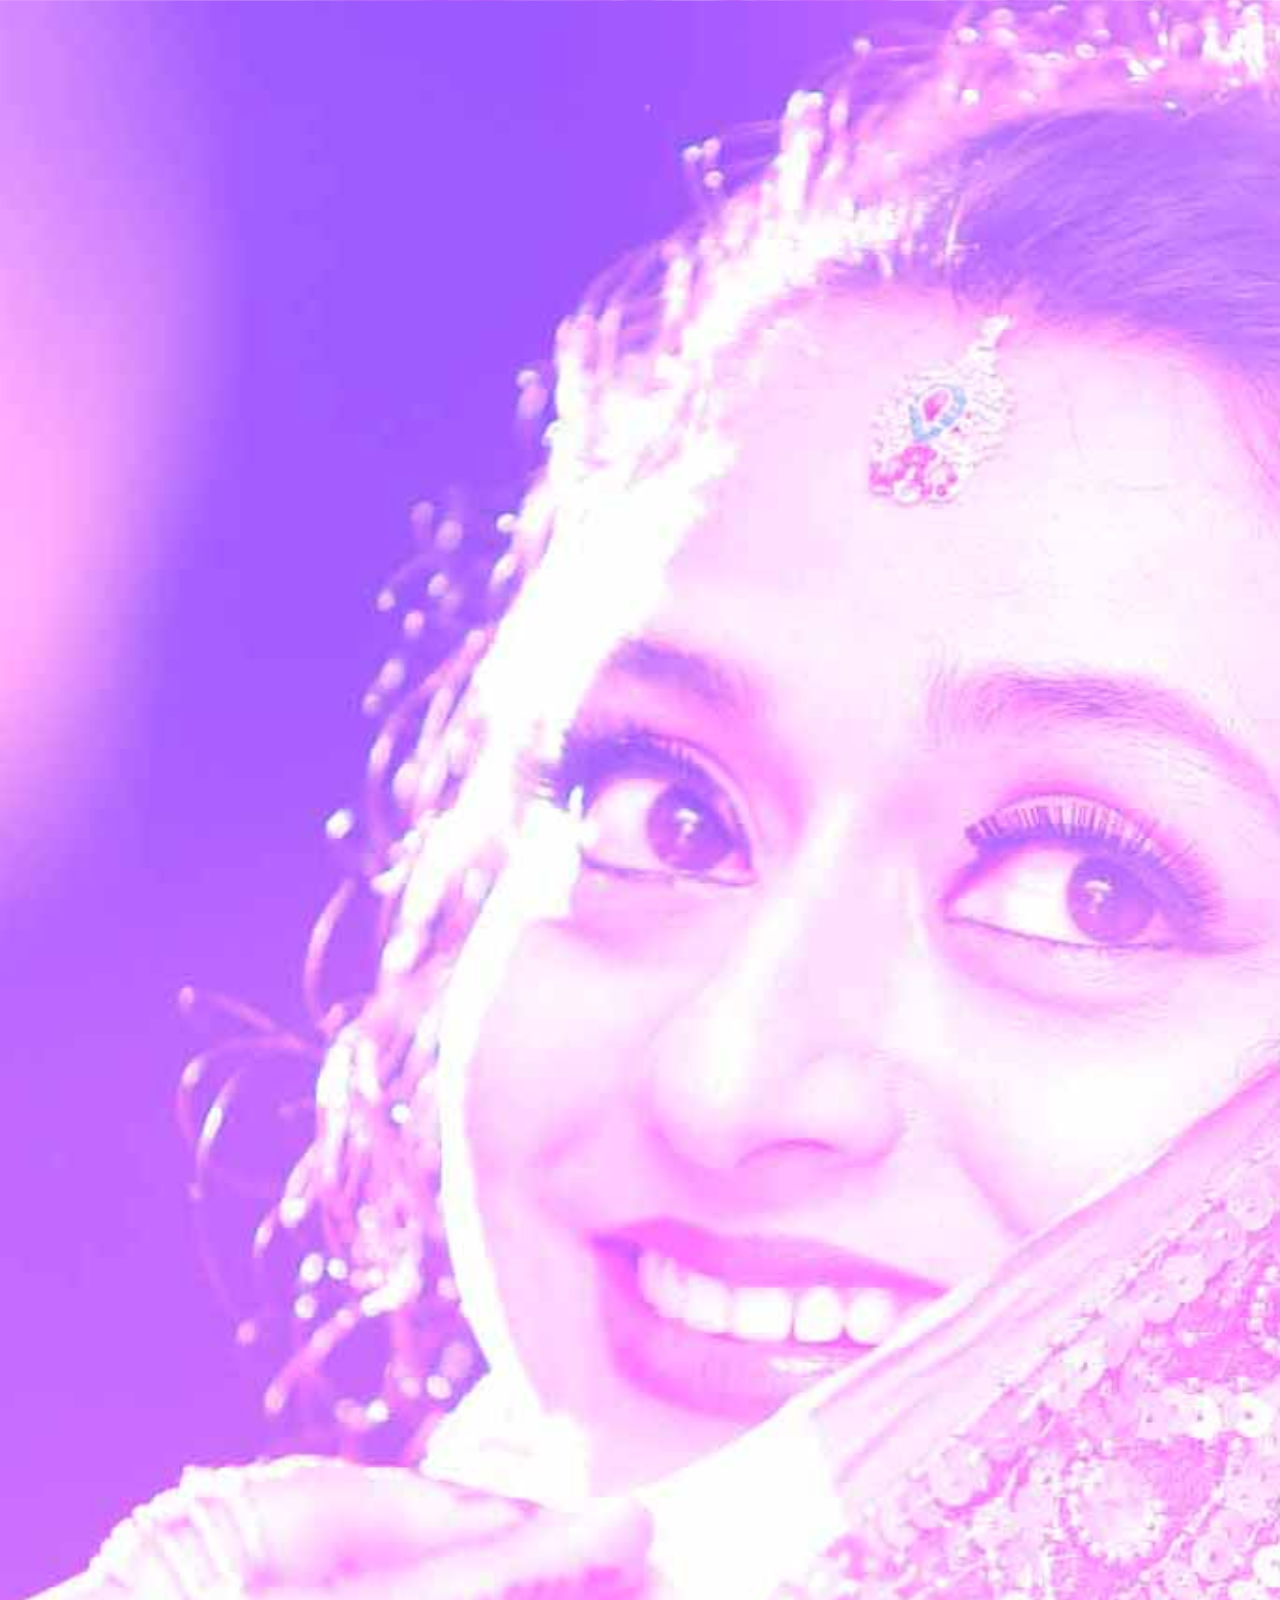
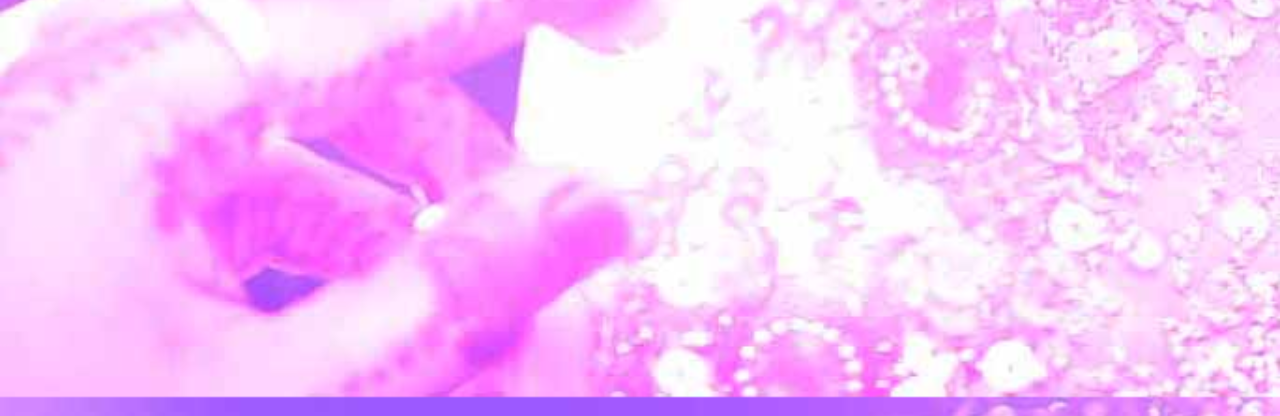
<file: test.html>
<!DOCTYPE html>
<html lang="en">
<head>
    <meta charset="UTF-8">
    <meta name="viewport" content="width=device-width, initial-scale=1">
    
    
    <title>Rehnas Designer - Bridal Studio | Boutique | Beauty Salon</title>
    <style>
        body {
            background-image: url(images/service_bg-mob.jpg);
            background-size: contain;
/*            background-attachment: fixed;*/
            background-position: 0 0;
            height: 2000px;
            }    
    </style>
</head>

<body> 
<script src="js/jq.js"></script>
<script>
    function debugLayout(t,e) {
        t == "on" ? $(e).css("outline", "1px solid red") : $(e).css("outline", "0");
    }
    
    $("body").on("keydown", function(e){
        if(e.keyCode == 65) {
            debugLayout("on","*");
            }
        if(e.keyCode == 83) {
            debugLayout("off","*");
            }
    });
</script>

</body>
</html>
</file>
<file: css/rehnas.css>
@import url('https://fonts.googleapis.com/css?family=Yeseva+One');
 @import url('https://fonts.googleapis.com/css?family=Dancing+Script:700');

*, *:after, *:after {
    margin: 0;
    padding: 0;
    box-sizing: border-box;
    }

body {
    font-family: "Segoe UI", sans-serif;
    font-size: .8rem;
    color: #444;
    }

a {
    color: inherit;
    text-decoration: none;
    }
h1, h2, h3, h4, h5, h6 {    
    font-family: 'Yeseva One', cursive;
    
    font-family: 'Dancing Script', cursive;
    }
h2 {
    margin-bottom: 15px;
    font-size: 2rem;
    }

.section-seperator {
    height: 60px;
    max-width: 80%;
    margin: auto;
    background-image: url(../images/section-seperator.png);
    background-position: 50% 50%;
    background-repeat: no-repeat;
    border: 0;
    opacity: .8;
    }

.intro-header {
    min-height: 100vh;
    background-attachment: fixed;
    background-repeat: no-repeat;
    background-position: 0 0;
    background-size: cover;
    display: flex;
    flex-wrap: wrap;
    justify-content: center;
    color: #fff;
/*
    text-shadow: 
        0 0 5px black,
        0 0 5px black;
*/
    position: relative;
    }

.intro-img {
    width: 50%;
    position: relative;
    }
.intro-img img {
    max-width: 100%;
    max-height: 80vh;
    display: block;
    margin: 0 auto;
    }
.intro-msg {
    display: none;
    position: absolute;
    bottom: 10%;
    right: 0;
    left: 0;
    text-align: center;
    font-size: 2rem;
    font-family: serif;
    font-style: italic;
    }

.main-header {
    display: flex;
    flex-wrap: wrap;
    width: 100%;
    padding: 0 10%;
    margin: 0 auto 60px;
    background-color: hsla(0,0%,0%,.9);
    background-color: hsla(340,100%,20%,.9);
    color: white;
    }

.intro-header .logo {
    margin: 60px auto;
    transition: .5s;
    }
.intro-header .logo img {
    width: 100%;
    max-width: 528px;
    }

.main-header .logo {
    width: 30%;
    text-align: center;
    }

.main-header .logo img {
    max-width: 100px;
    }

.block-w_half {
    width: 100%;
    margin: auto;
    display: flex;
    flex-direction: column;
    text-align: center;
    padding: 30px 0;
    position: relative;
    z-index: 2;
    }

.intro-header .add-contact {
    margin: 0 auto;
    width: 80%;
    max-width: 600px;
    display: flex;
    justify-content: space-around;
    font-weight: bold;
    
    background-color: hsla(340,100%,20%,.6);
    padding: 10px;
    border-radius: 10px;
    }

.main-header .add-contact {
    display: flex;
    width: 80%;
    padding: 10px;
    margin: 0 auto;
    margin-bottom: 15px;
    }
.main-header .address {
    margin-right: 15px;
    }

.intro-nav,
.main-nav {
    margin: auto;
    width: 80%;
    max-width: 600px;
    display: flex;
    justify-content: space-around;
    font-size: .8rem;
    font-weight: bold;
    text-transform: UPPERCASE;
    }
.intro-nav {
    margin: 0 auto 0;
    
    background-color: hsla(340,100%,20%,.6);
    padding: 10px;
    padding-top: 15px;
    border-radius: 10px;
    }
.main-nav {
    left: auto;
    position: relative;
    }
.nav-toggle {
    display: none;
    border-radius: 5px;
    border: 1px solid white;
    padding: 5px 15px;
    }
.open-nav {
    position: fixed;
    z-index: 999;
    top: 0; left: 0; bottom: 0; right: 0;
    width: 100%;
    max-width: 100%;
    overflow: auto;
    background-color: hsla(0,0%,100%,.99);
    color: #222;
    text-shadow: none;
    display: flex;
    flex-direction: column;
    text-align: center;
    }
.open-nav a {
    display: block!important;
    font-size: 2rem;
    }
.open-nav .nav-toggle {
    max-height: 100px;
    display: block!important;
    }
.intro-nav a,
.main-nav a {
    padding-bottom: 5px;
    background-image:
        linear-gradient(
            transparent calc(100% - 2px),
            hsla(0,0%,100%,.7)
            );
    background-size: 0 100%;
    background-position: 50% 50%;
    background-repeat: no-repeat;
    transition: .3s;
    }
.intro-nav a:hover,
.main-nav a:hover {
    background-size: 100% 100%;
    }

.fixed-header.block-w_half, 
.fixed-header.main-header {
    position: fixed;
    top: 0; left: 0;
    z-index: 9999;
    background-color: hsla(0,0%,0%,.9);
    background-color: hsla(340,100%,20%,.9);
    flex-direction: row;
    align-items: center;
    justify-content: center;
    width: 100%;
    padding: 0;
    }
.fixed-header {
    color: #fff;
    }
.fixed-header .intro-nav {
    background-color: transparent;
    }
.fixed-header .logo {
    padding: 0 0!important;
    max-width: 50px;
    margin: 0 0 0 0!important;
    margin-left: 15px!important;
    }
.fixed-header .logo img {
    display: block;
    max-width: 50px;
    }
.fixed-header .add-contact {
    display: none;
    }
.fixed-header .nav-toggle {
    position: relative;
    left: -50px;
    border-color: #222;
    }
.fixed-header .open-nav .nav-toggle {
    left: 0;
    }
.drop-dwn {
    position: relative;
    }
.intro-service-links {
    display: flex;
    justify-content: center;
    text-align: center;
    position: absolute;
    left: -300px; top: 100%;
    width: 700px;
    opacity: 0;
    pointer-events: none;
    transition: .5s;
    text-shadow: none;
    }
.drop-dwn:hover .intro-service-links {
    opacity: 1;
    pointer-events: auto;
    }

.service-link {
    color: white;
    flex: 1;
    transform-origin: 50% 50%;
    transform: skewX(-25deg);
    display: flex;
    background-size: 100% 100%;
    background-repeat: no-repeat;
    background-position: 50% 50%;
    background-color: hsla(335,20%,10%,1);
    transition: .5s;
    }
.open-nav .intro-service-links {
    display: none;
    }
.service-link:hover {
    transition: 0s;
    background-color: white;
    color: #444;
    position: relative;
    }
.service-link:hover:before {
    content: '';
    position: absolute;
    top: 10px; right: 20%; left: 20%; bottom: 10px;
    border-top: 1px solid hsl(50,60%,40%);
    border-bottom: 1px solid hsl(50,60%,40%);
    }
.service-link span {
    margin: auto;
    padding: 30px 10px;
    padding: 15px;
    text-transform: UPPERCASE;
    font-size: 1rem;
    font-weight: bold;
    transform-origin: 50% 50%;
    transform: skewX(25deg);
    }

.intro-services {
    margin: 0 auto;
    max-width: 80%;
    margin-bottom: 60px;
    }

.intro-service-block {
    position: relative;
    min-height: 600px;
    display: flex;
    background-color: white;
    }
.intro-service-block:after {
    content: '';
    position: absolute;
    top: 30px; left: 30px; bottom: 30px; right: calc(50% + 30px);
    border: 1px solid hsl(50,60%,80%);
    display: none;
    }
.intro-service-block:nth-child(2):after {
    right: 30px; left: calc(50% + 30px);
    }
.intro-service-block:before {
    content: '';
    position: absolute;
    top: 0; left: 0; bottom: 0; right: 50%;
    background-repeat: no-repeat;
    background-size: cover;
    background-position: calc(100% - 20%) bottom;
/*    opacity: .8;*/
    transition: .3s;
    }
.intro-service-block:hover:before {
    opacity: 1;
    }
.intro-service-block:nth-child(1):before {
    background-image: url(../images/intro-service_bridal-wtf.jpg);
    }
.intro-service-block:nth-child(2):before {
    background-image: url(../images/intro-service_boutique-wtf.jpg);
    background-position: 50% 0;
    right: 0; left: 50%;
    }
.intro-service-block:nth-child(3):before {
    background-image: url(../images/intro-service_beauty-wtf.jpg);
    }

.intro-service-content {
    width: 50%;
    margin-left: auto;
    text-align: center;
    display: flex;
    flex-direction: column;
    justify-content: center;
    background-color: hsla(0,0%,100%,1);
    background-repeat: no-repeat;
    background-image: 
        linear-gradient(
            hsla(0,0%,100%,.8),
            hsla(0,0%,100%,.8)
            );
    background-size: 
        360px 40%;
    background-position: 
        50% 50%;
    }
.intro-service-block:nth-child(2) .intro-service-content {
    margin-right: auto;
    margin-left: 0;
    }
.intro-service-content h2 {
    color: hsl(50,87%,36%);
    }

.intro-service-content p {
    max-width: 400px;
    margin: 0 auto 30px;
    text-align: left;
    font-size: .9rem;
    }

.service-promo {
    display: flex;
    justify-content: space-around;
    max-width: 600px;
    margin: 0 auto;
    }
.service-promo div {
    max-width: 250px;
    padding: 5px;
    }
.service-promo img {
    max-width: 100%;
    }

.global-kids-banner {
    min-height: 70vh;
    display: flex;
    align-items: center;
    padding: 30px;
    background-image: 
        linear-gradient(white, hsla(0,0%,100%,0) 70%),
        linear-gradient(hsla(0,0%,100%,0) 70%, white),
        url(../images/bg_cloud.jpg);
    background-size: cover;
    background-position: 50% 50%;
    background-attachment: scroll, scroll, fixed;
    }
.global-kids-content {
    width: 400px;
    margin-left: auto;
    }
.global-kids-content h2 {
    margin-bottom: 15px;
    }
.gbk-deets {
    margin-bottom: 15px;
    font-size: 1rem;
    }
.global-kids-pics {
    display: flex;
    justify-content: center;
    }
.gbk-item {
    max-width: 30%;
    transform-origin: 50% 50%;
    transform: rotate(-20deg);
    }
.gbk-item:nth-child(2) {
    transform: rotate(10deg);
    }
.gbk-item:nth-child(3) {
    transform: rotate(20deg);
    }
.gbk-item img {
    max-width: 100%;
    display: block;
    border: 5px solid white;
    }
.global-kids-banner .logo {
    }

.main-footer {
    min-height: 50vh;
    }

.content-container {
    padding: 0 10%;
    }
.content-container header {
    display: flex;
/*    margin-bottom: 120px;*/
    background-color: hsla(0,0%,100%,.5);
    padding: 0 0 30px;
/*    border-radius: 10px;*/
    border-top-left-radius: 0;
    border-top-right-radius: 0;
    background-color: hsla(340,70%,50%,.8);
    }
.content-container h1 {
    width: 100%;
    max-width: 500px;
    text-align: center;
    font-size: 5rem;
    padding-top: 60px;
/*    border-right: 15px solid;*/
    margin-bottom: auto;
    color: white;
/*    font-family: 'Yeseva One', cursive;*/
    font-weight: normal;
    color: hsl(50,87%,56%);
    }
.content-container header .header-text {
/*    width: 70%;*/
    max-width: 1200px;
    padding: 0 30px;
    font-size: 1.3rem;
    color: #222;
    padding-top: 30px;
    color: hsl(50,87%,56%);
    }
.content-container header p + p {
    margin-top: 30px;
    }

.secondary-page_services {
    background-image: url(../images/ser_bg.jpg);
    background-attachment: fixed;
    background-position: bottom 50% left 0;
    }

.secondary-page_services .main-header {
    margin-bottom: 0;
    }
.secondary-page_services .content-container header {
    padding-bottom: 120px;
    }

.secondary-page_about .content-section,
.secondary-page_about .content-section:nth-child(2),
.secondary-page_about .content-section_text {
    transform: skewY(0);
    }

.content-section {
    background-color: white;
    display: flex;
    flex-direction: column;
    transform: skewY(5deg);
    padding: 30px;
    margin-bottom: 60px;
/*    border-radius: 15px;*/
    }
.content-section:nth-child(2) {
    transform: skewY(-5deg);
    }
.content-section:nth-child(2) .content-section_text {
    transform: skewY(5deg);
    margin-left: auto;
    }
.content-section_text {
    transform: skewY(-5deg);
    display: flex;
    flex-direction: column;
    align-items: center;
    }

.secondary-page_services .content-section_text h2 {
    font-size: 3rem;
    margin-bottom: 30px;
    color: hsl(330,89%,50%);
    text-align: center;
    margin-top: -60px;
    background-color: hsl(340,70%,50%);
    color: hsl(50,87%,56%);
    padding: 10px;
    border-radius: 10px;
    }

.secondary-page_services .content {
    background-color: hsla(340,70%,50%,.8);
    }

.content-section_text .image {
    padding: 10px;
    position: relative;
    transform: skewX(-5deg);    
    }
.content-section_text .image:before {
    content: "";
    position: absolute;
    top: 10px; left: 20px; bottom: 10px; right: 20px;
    border: 10px solid white;
    z-index: 999;
    }
.content-section_text .image img {
    width: 100%;
    max-width: 100%;
    position: relative;
    z-index: 1;
    transform: skewX(5deg);
    }
.content-section_text .section {
    display: flex;
    justify-content: space-between;
    margin-bottom: 30px;
    }
.content-section_text .section > div {
    max-width: 30%;
    }
.content-section_text .section h3 {
    margin-bottom: 15px;
    text-align: center;
    font-size: 2rem;
    }
.secondary-page_about {
    background-image: url(../images/ser_bg.jpg);
    background-size: cover;
    background-attachment: fixed;
    background-position: 0 0;
    }

.secondary-page_about .main-header {
    margin-bottom: 0;
    }

.secondary-page_about .content-container {
/*    padding: 0 0;*/
    }

.secondary-page_about .content-container > header {
    margin-bottom: 0;
    border-radius: 0;
    border-top-left-radius: 0;
    border-top-right-radius: 0;
/*    margin-bottom: 60px;*/
    }

.secondary-page_about .content-container > header h1 {
    margin: auto;
    }

.secondary-page_about .content-section {
    border-radius: 0;
/*    margin-bottom: 0;*/
    }

.secondary-page_about .section {
    justify-content: space-around;
    margin: 0;
    flex-wrap: wrap;
    display: block;
    width: 100%;
    }

.secondary-page_about .content-section .image {
    width: 100%;
    max-width: 500px;
    margin: 0;
    transform: none;
    margin-bottom: 60px;
    }
.secondary-page_about .content-section .image:before {
    display: none;
    }
.secondary-page_about .content-section .image img {
    width: 100%;
    max-width: 100%;
    transform: none;
    }
.full-w {
    width: 100%;
    max-width: 100%!important;
/*    text-align: center;*/
    }
.full-w img {
/*    max-width: 800px!important;*/
    }
.secondary-page_about .content-section .text {
    min-width: 45%;
    font-size: 1.4rem;
    margin-bottom: 30px;
    float: right;
    }
.secondary-page_about .content-section .text p {
    margin-bottom: 30px;
    }
.about-img {
    min-width: 50%;
    float: left;
    clear: left;
    margin-bottom: 60px;
    }
.about-img img {
    width: 100%;
    max-width: 100%;
    }
.map {
    min-width: 100%;
    min-height: 400px;
    position: relative;
/*    pointer-events: none;*/
    clear: left;
    }
.map iframe {
    position: absolute;
    top: 0; left: 0;
    width: 100%;
    height: 100%;
    }

@media (max-width: 1500px) {
    .content-container header {
        margin-bottom: 60px;
        }
    .content-container h1 {
        font-size: 4rem;
        }
    }

@media (max-width: 1200px) {
    .intro-service-links {
        left: -100px;
        }
    .main-header {
        width: 100%;
        padding: 0 10px;
        }
    .main-header .add-contact,
    .intro-nav {
        width: 100%;
        }
    .main-header .logo {
        width: 20%;
        }
    .main-nav {
        left: auto;
        }
    
    .content-container {
        padding: 0 15px;
        align-content: center;
        }
    
    .content-container header {
        padding: 0 10px 30px;
        }
    
    .content-container h1 {
/*        width: auto;*/
        max-width: 250px;
        font-size: 3rem;
/*        border-right: 10px solid;*/
        padding-right: 15px;
        }
    .content-container header .header-text {
/*        width: auto;*/
/*        min-width: 800px;*/
        }
    }

@media (max-width: 620px) {
    .intro-header .add-contact,
    .intro-nav {
        border-radius: 0;
        }
    .secondary-page_services {
/*        background-image: url(../images/service_bg-mob.jpg);*/
        background-size: cover;
        background-attachment: scroll;
        background-position: 0 0;
        }
    .content-container h1 {
/*        color: #222;*/
        }
    .content-container header .header-text {
        font-size: 1rem;
        min-width: 0;
        }
    .content-container header p + p {
        margin-top: 15px;
        }
    }

@media (max-width: 500px) {
    .main-header .add-contact {
        flex-wrap: wrap;
        text-align: center;
        }
    .main-header .add-contact > div {
        width: 100%;
        }
    .main-header .add-contact > div:first-child {
        margin-bottom: 15px;
        margin-right: 0;
        }
    .content-container header {
        flex-direction: column;
        }    
    .content-container h1 {
        margin: 0 auto;
/*        margin-bottom: 30px;*/
        border-right: 0;
        padding-right: 0;
/*        border-bottom: 10px solid;*/
        }
    .content-container header .header-text {
        width: 100%;
        }
    }


@media (max-width: 926px) {
    .block-w_half {
        width: 100%;
        }
    .intro-header .add-contact {
        width: 100%;
        }
    .main-header .add-contact {
        justify-content: space-around;
        }
    .intro-header .logo {
        padding: 0 5%;
        margin: 30px 0;
        }   
    .intro-nav {
        overflow: hidden;
        }
    .intro-nav a,
    .main-nav a {
        display: none;
        }
    .nav-toggle {
        display: block;
        margin: 0 auto;
        }
    .fixed-header .nav-toggle {
        display: block;
        margin-bottom: 0;
        }
    .open-nav .nav-toggle {
        margin-bottom: 0;
        }
    
    .global-kids-banner {
        flex-wrap: wrap;
        }
    .global-kids-content {
        width: 100%;
        }
    .global-kids-pics {
        max-width: calc(100% - 300px);
        }
    }

@media (max-width: 750px) {
    .content-section_text .section {
        flex-direction: column;
        }
    .content-section_text .section > div {
        max-width: 100%;
        margin-bottom: 60px;
        }
    
    .intro-header .add-contact {
        flex-wrap: wrap;
        }
    .intro-header .add-contact > div {
        width: 100%;
        }
    .intro-header .add-contact > div:first-child {
        margin-bottom: 15px;
        }
    .global-kids-pics {
        flex-wrap: wrap;
        max-width: 50%;
        }
    .gbk-item {
        max-width: 100%;
        }
    .global-kids-banner .logo {
        max-width: 50%;
        }
    .global-kids-banner .logo img {
        max-width: 100%;
        }
    }

@media(max-width: 650px) {
    .intro-service-block {
        min-height: auto;
        padding: 100% 5px 15px;
        }
    .intro-service-block:before {
        right: 0;
        background-position: top 50% right 30%;
        }
    .intro-service-block:nth-child(2):before {
        left: 0;
        }
    .intro-service-block:after {
        top: 15px; left: 15px; bottom: 15px; right: 15px;
        }
    .intro-service-block:nth-child(2):after {
        left: 15px;
        }

    .intro-service-content {
        width: 100%;
        z-index: 99;
        background-color: hsla(0,0%,100%,1);
        background-image: none;
        color: black;
        margin-top: auto;
        padding: 10px;
        }
    .intro-service-block:nth-child(2) .intro-service-content {
        margin-right: auto;
        margin-left: 0;
        }
    .intro-service-content h2 {
        margin-bottom: 15px;
        }
    }

@media(max-width: 900px) {
    .service-link span {
        font-size: 1rem;
        font-weight: normal;
        }    
    }
@media(max-width: 500px) {
    .intro-service-links {
        flex-direction: column;
        }
    .service-link span {
        font-size: .9rem;
        padding: 15px 10px;
        }    
    .service-link:hover:before {
        top: 5px; bottom: 5px;
        }
    }

@media(max-width: 430px) {
    .global-kids-banner .logo {
        margin: 0 auto;
        max-width: 100%;
        }
    .global-kids-pics {
        padding: 30px;
        max-width: 100%;
        margin-bottom: 30px;
        }    
    }
</file>
<file: css/slideshow.css>
/* line 12, E:/work/web dev/rehdes/website/css/slideshow.scss */
.bg-image-slideshow, .slideshow-image {
  position: absolute;
  top: 0;
  left: 0;
  height: 100%;
  width: 100%;
  z-index: -1;
  overflow: hidden; }

/* line 24, E:/work/web dev/rehdes/website/css/slideshow.scss */
.slideshow-image {
  z-index: -1;
  background-size: cover;
  background-repeat: no-repeat;
  background-position: center center;
  animation-name: kenburns;
  animation-timing-function: linear;
  animation-iteration-count: infinite;
  animation-duration: 12s;
  opacity: 1; }
  /* line 38, E:/work/web dev/rehdes/website/css/slideshow.scss */
  .slideshow-image:nth-child(1) {
    animation-name: kenburns-1;
    z-index: 2; }
  /* line 38, E:/work/web dev/rehdes/website/css/slideshow.scss */
  .slideshow-image:nth-child(2) {
    animation-name: kenburns-2;
    z-index: 1; }
  /* line 38, E:/work/web dev/rehdes/website/css/slideshow.scss */
  .slideshow-image:nth-child(3) {
    animation-name: kenburns-3;
    z-index: 0; }

/* line 46, E:/work/web dev/rehdes/website/css/slideshow.scss */
.slideshow-image:first-child {
  background-image: url(../images/intro_bg-slide01.jpg); }

/* line 49, E:/work/web dev/rehdes/website/css/slideshow.scss */
.slideshow-image:nth-child(2) {
  background-image: url(../images/intro_bg-slide02.jpg); }

/* line 52, E:/work/web dev/rehdes/website/css/slideshow.scss */
.slideshow-image:nth-child(3) {
  background-image: url(../images/intro_bg-slide03.jpg); }

@keyframes kenburns-1 {
  0% {
    opacity: 1; }
  4.16667% {
    opacity: 1; }
  29.16667% {
    opacity: 1; }
  37.5% {
    opacity: 0; }
  100% {
    opacity: 0; }
  95.83333% {
    opacity: 0; }
  100% {
    opacity: 1; } }

@keyframes kenburns-2 {
  29.16667% {
    opacity: 1; }
  37.5% {
    opacity: 1; }
  62.5% {
    opacity: 1; }
  70.83333% {
    opacity: 0; }
  100% {
    opacity: 0; } }

@keyframes kenburns-3 {
  62.5% {
    opacity: 1; }
  70.83333% {
    opacity: 1; }
  95.83333% {
    opacity: 1; }
  100% {
    opacity: 0; } }

/*# sourceMappingURL=slideshow.css.map */
</file>
